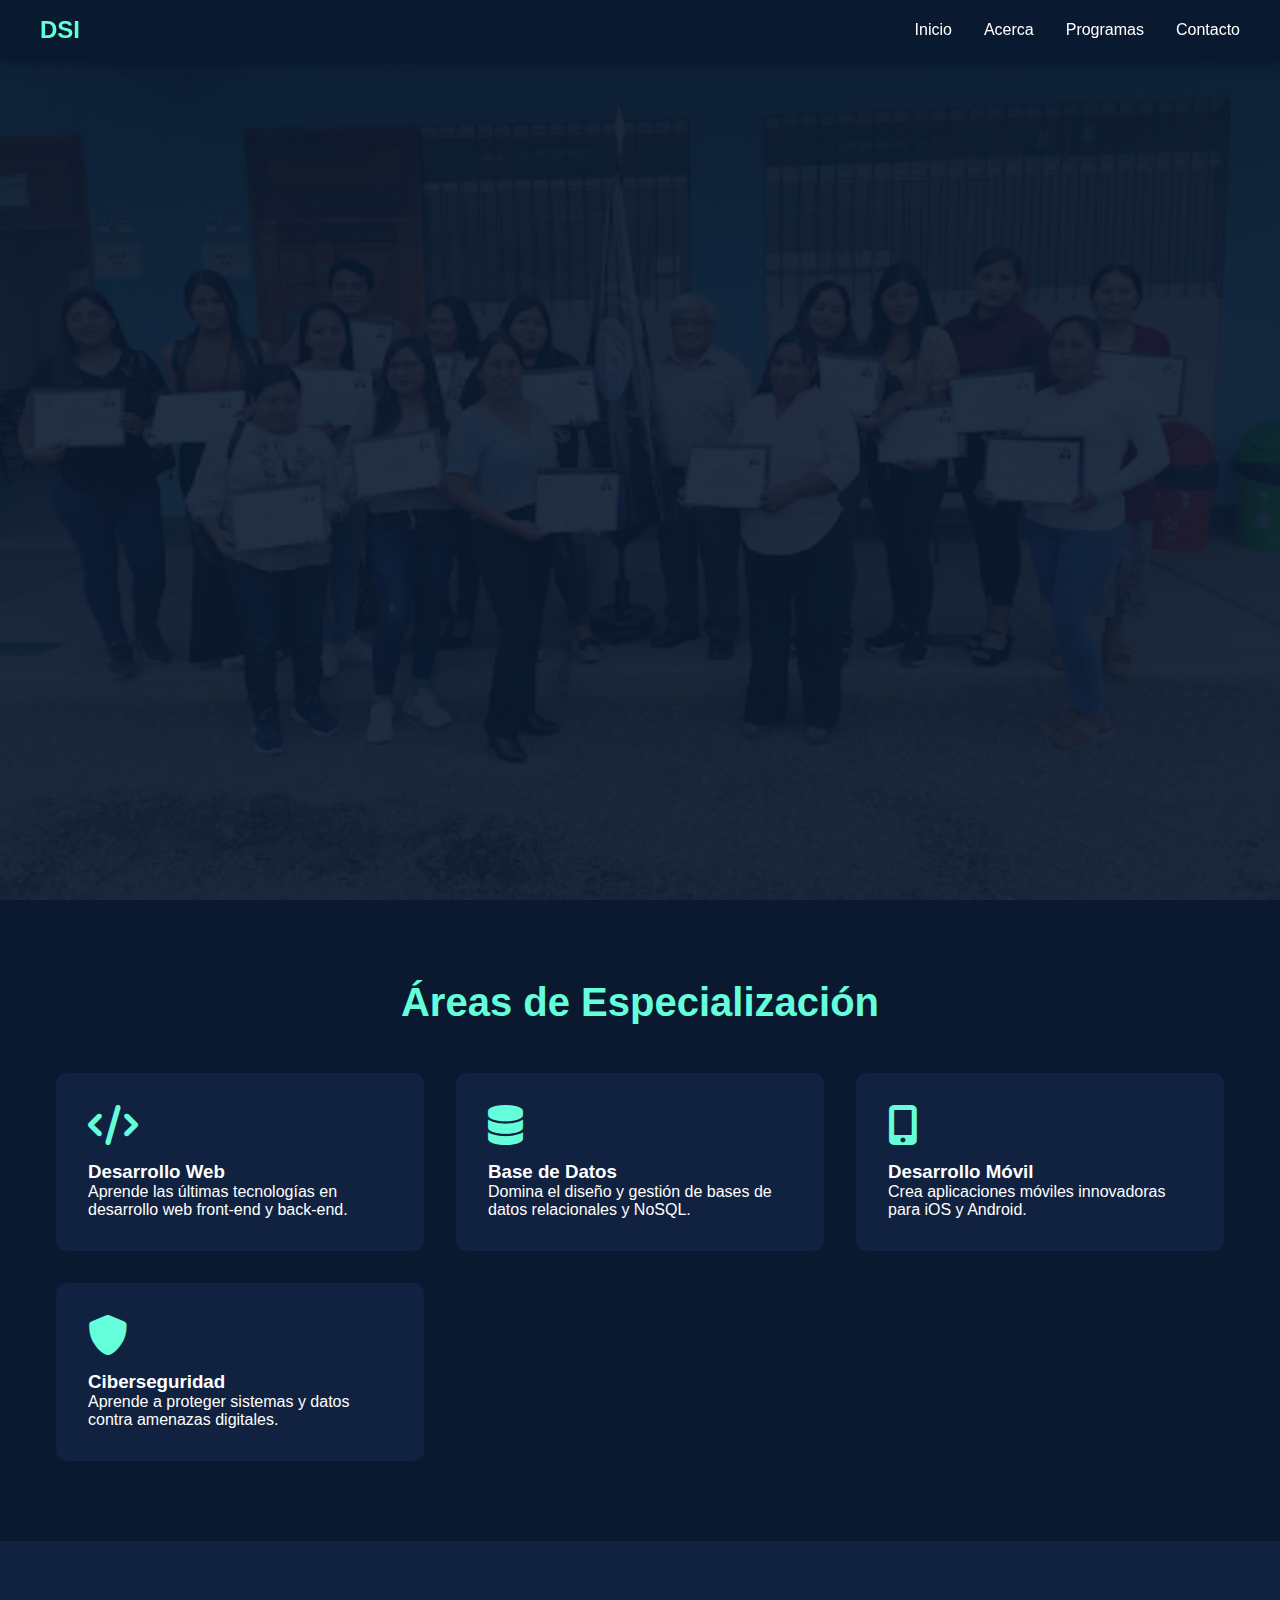
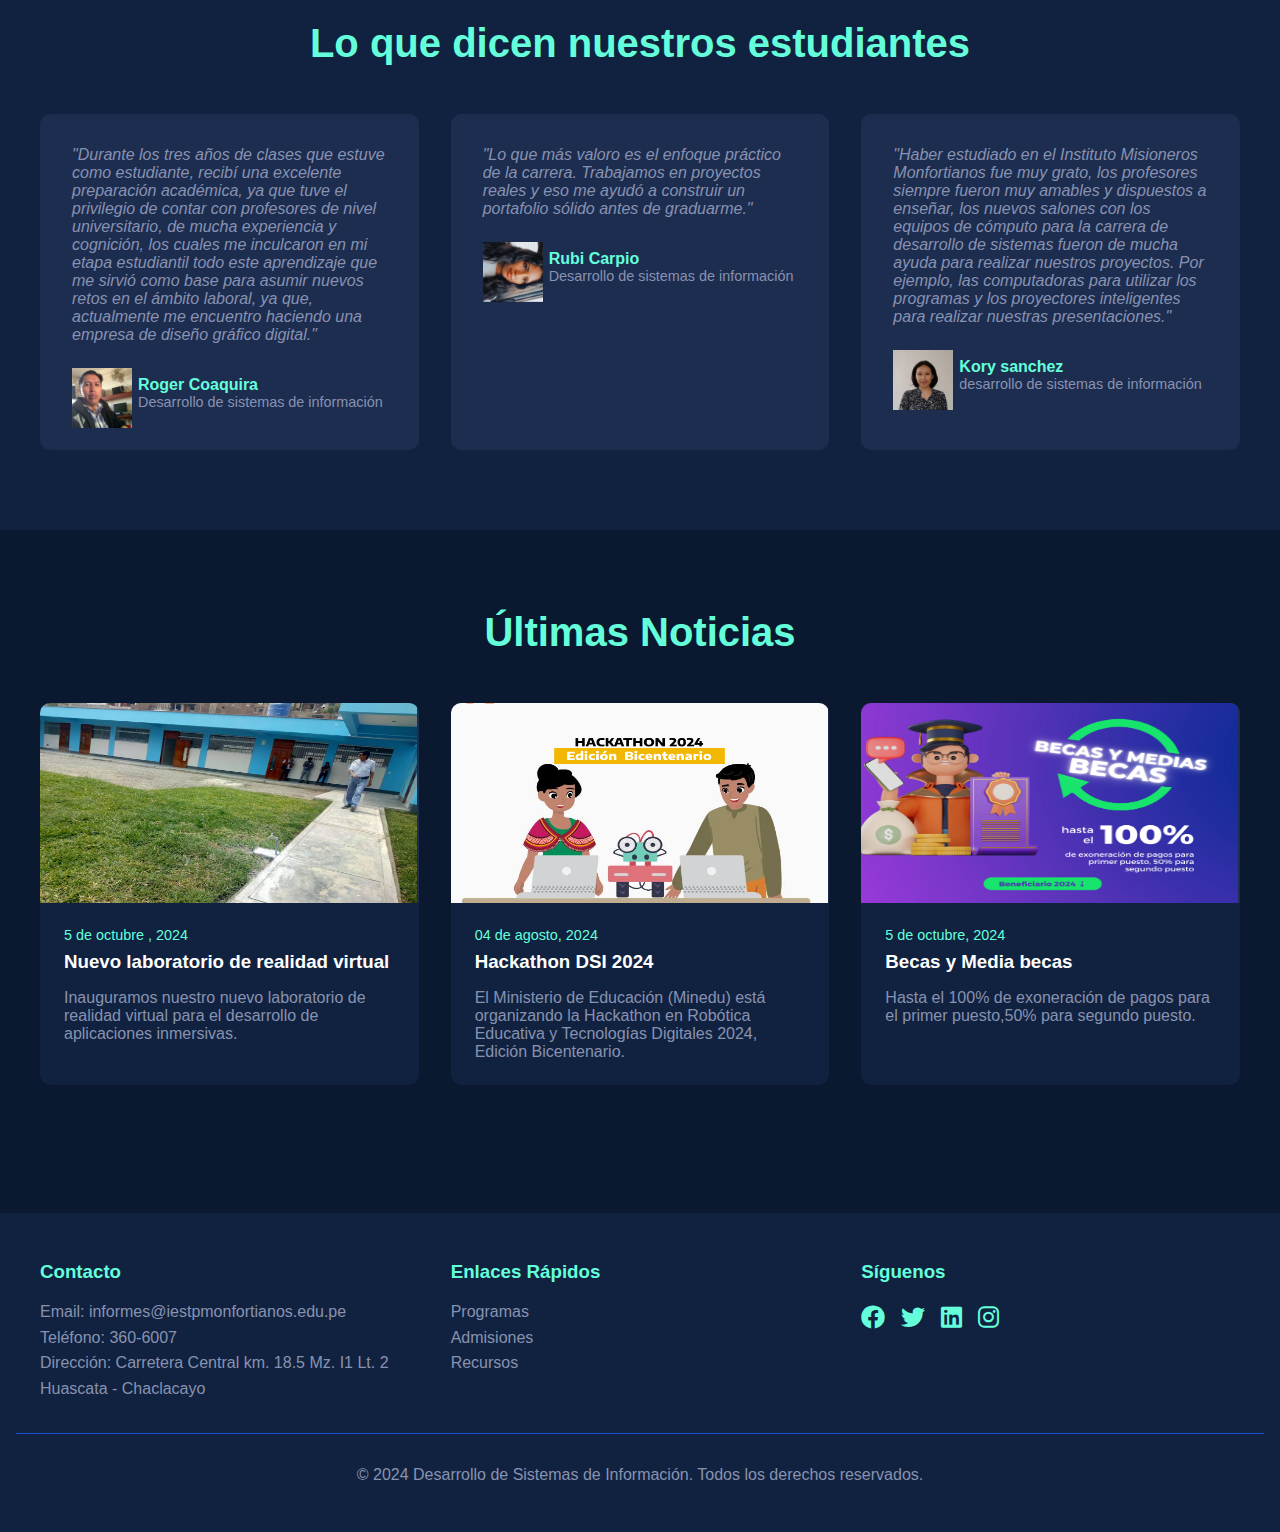
<file: index.html>
<!DOCTYPE html>
<html lang="es">

<head>
    <meta charset="UTF-8">
    <meta name="viewport" content="width=device-width, initial-scale=1.0">
    <title>Desarrollo de Sistemas de Información - DSI</title>
    <link rel="stylesheet" href="inicio.css">
    <link href="https://cdnjs.cloudflare.com/ajax/libs/font-awesome/6.0.0/css/all.min.css" rel="stylesheet">
</head>

<body>
    <header>
        <nav>
            <a href="#" class="logo">DSI</a>
            <div class="nav-links">
                <a href="index.html">Inicio</a>
                <a href="acerca.html">Acerca</a>
                <a href="programas.html">Programas</a>
                <a href="contacto.html">Contacto</a>
            </div>
        </nav>
    </header>

    <section class="hero" id="inicio">
        <div class="hero-content">
            <h1>Desarrollo de Sistemas de Información</h1>
            <p>Forma parte del futuro digital y conviértete en un profesional de la tecnología. Desarrolla soluciones
                innovadoras para los desafíos del mañana.</p>

            <div class="stats-container">
                <div class="stat-item">
                    <div class="stat-number">95%</div>
                    <div class="stat-label">Tasa de Empleo</div>
                </div>
                <div class="stat-item">
                    <div class="stat-number">1000+</div>
                    <div class="stat-label">Graduados</div>
                </div>
                <div class="stat-item">
                    <div class="stat-number">50+</div>
                    <div class="stat-label">Empresas Asociadas</div>
                </div>
            </div>

            <a href="#" class="cta-button">Descubre más</a>
        </div>
    </section>

    <section class="features" id="programas">
        <h2 class="section-title">Áreas de Especialización</h2>
        <div class="features-grid">
            <div class="feature-card">
                <i class="fas fa-code feature-icon"></i>
                <h3>Desarrollo Web</h3>
                <p>Aprende las últimas tecnologías en desarrollo web front-end y back-end.</p>
                <div class="feature-content">
                    <h4>Tecnologías que aprenderás:</h4>
                    <ul>
                        <li>HTML5, CSS3, JavaScript</li>
                        <li>React, Angular, Vue.js</li>
                        <li>Node.js, Python, PHP</li>
                        <li>APIs RESTful</li>
                        <li>Desarrollo Full Stack</li>
                    </ul>
                </div>
            </div>
            <div class="feature-card">
                <i class="fas fa-database feature-icon"></i>
                <h3>Base de Datos</h3>
                <p>Domina el diseño y gestión de bases de datos relacionales y NoSQL.</p>
                <div class="feature-content">
                    <h4>Temas principales:</h4>
                    <ul>
                        <li>Diseño de bases de datos</li>
                        <li>SQL y MySQL</li>
                        <li>MongoDB y bases NoSQL</li>
                        <li>Data Warehousing</li>
                        <li>Big Data y análisis</li>
                    </ul>
                </div>
            </div>
            <div class="feature-card">
                <i class="fas fa-mobile-alt feature-icon"></i>
                <h3>Desarrollo Móvil</h3>
                <p>Crea aplicaciones móviles innovadoras para iOS y Android.</p>
                <div class="feature-content">
                    <h4>Plataformas y frameworks:</h4>
                    <ul>
                        <li>React Native</li>
                        <li>Flutter</li>
                        <li>iOS con Swift</li>
                        <li>Android con Kotlin</li>
                        <li>PWAs</li>
                    </ul>
                </div>
            </div>
            <div class="feature-card">
                <i class="fas fa-shield-alt feature-icon"></i>
                <h3>Ciberseguridad</h3>
                <p>Aprende a proteger sistemas y datos contra amenazas digitales.</p>
                <div class="feature-content">
                    <h4>Aspectos clave:</h4>
                    <ul>
                        <li>Seguridad en redes</li>
                        <li>Ethical Hacking</li>
                        <li>Criptografía</li>
                        <li>Seguridad en la nube</li>
                        <li>Análisis forense digital</li>
                    </ul>
                </div>
            </div>
        </div>
    </section>

    <section class="testimonials">
        <h2 class="section-title">Lo que dicen nuestros estudiantes</h2>
        <div class="testimonials-container">
            <div class="testimonial-card">
                <p class="testimonial-text">"Durante los tres años de clases que estuve como estudiante, recibí una excelente preparación académica, ya que tuve el privilegio de contar con profesores de nivel universitario, de mucha experiencia y cognición, los cuales me inculcaron en mi etapa estudiantil todo este aprendizaje que me sirvió como base para asumir nuevos retos en el ámbito laboral, ya que, actualmente me encuentro haciendo una empresa de diseño gráfico digital."</p>
                <div class="testimonial-author">
                    <div class="author-image">
                        <img src="img/roger coaquira justo.jpg" alt="" width="60px" height="60px">
                    </div>
                    <div class="author-info">
                        <h4>Roger Coaquira</h4>
                        <p>Desarrollo de sistemas de información</p>
                    </div>
                </div>
            </div>
            <div class="testimonial-card">
                <p class="testimonial-text">"Lo que más valoro es el enfoque práctico de la carrera. Trabajamos en
                    proyectos reales y eso me ayudó a construir un portafolio sólido antes de graduarme."</p>
                    
                <div class="testimonial-author">
                    <div class="author-image">
                        <img src="img/carpio.enc" alt="" width="60px" height="60px">
                    </div>
                    <div class="author-info">
                        <h4>Rubi Carpio</h4>
                        <p>Desarrollo de sistemas de información</p>
                    </div>
                </div>
            </div>
            <div class="testimonial-card">
                <p class="testimonial-text">"Haber estudiado en el Instituto Misioneros Monfortianos fue muy grato, los profesores siempre fueron muy amables y dispuestos a enseñar, los nuevos salones con los equipos de cómputo para la carrera de desarrollo de sistemas fueron de mucha ayuda para realizar nuestros proyectos. Por ejemplo, las computadoras para utilizar los programas y los proyectores inteligentes para realizar nuestras presentaciones."</p>
                <div class="testimonial-author">
                    <div class="author-image">
                        <img src="img/kory sanchez gastelu.jpeg" alt="" width="60px" height="60px">
                    </div>
                    <div class="author-info">
                        <h4>Kory sanchez</h4>
                        <p>desarrollo de sistemas de información</p>
                    </div>
                </div>
            </div>
        </div>
    </section>

    <section class="latest-news">
        <h2 class="section-title">Últimas Noticias</h2>
        <div class="news-grid">
            <div class="news-card">
                <div class="news-image" >
                    <img src="img/portada 3.jpg" alt="" width="377px" height="200px">
                </div>
                <div class="news-content">
                    <div class="news-date">5 de octubre , 2024</div>
                    <h3 class="news-title">Nuevo laboratorio de realidad virtual</h3>
                    <p class="news-excerpt">Inauguramos nuestro nuevo laboratorio de realidad virtual para el desarrollo
                        de aplicaciones inmersivas.</p>
                </div>
            </div>
            <div class="news-card">
                <div class="news-image">
                    <img src="img/bicentenario 2024.jpg" alt="" width="377px" height="200px">
                </div>
                <div class="news-content">
                    <div class="news-date">04 de agosto, 2024</div>
                    <h3 class="news-title">Hackathon DSI 2024</h3>
                    <p class="news-excerpt">El Ministerio de Educación (Minedu) está organizando la Hackathon en Robótica Educativa y Tecnologías Digitales 2024, Edición Bicentenario.</p>
                </div>
            </div>
            <div class="news-card">
                <div class="news-image">
                <img src="img/becas.png" alt="" width="377px" height="200px">
            </div>
                <div class="news-content">
                    <div class="news-date">5 de octubre, 2024</div>
                    <h3 class="news-title">Becas y Media becas</h3>
                    <p class="news-excerpt">Hasta el 100% de exoneración de pagos para el primer puesto,50% para segundo puesto.</p>
                </div>
            </div>
        </div>
    </section>

    <footer>
        <div class="footer-content">
            <div class="footer-section">
                <h3>Contacto</h3>
                <p>Email: informes@iestpmonfortianos.edu.pe</p>
                <p>Teléfono: 360-6007</p>
                <p>Dirección: Carretera Central km. 18.5 Mz. I1 Lt. 2 Huascata - Chaclacayo</p>
            </div>
            <div class="footer-section">
                <h3>Enlaces Rápidos</h3>
                <p><a href="#">Programas</a></p>
                <p><a href="#">Admisiones</a></p>
                <p><a href="#">Recursos</a></p>
            </div>
            <div class="footer-section">
                <h3>Síguenos</h3>
                <div class="social-links">
                    <a href="#"><i class="fab fa-facebook"></i></a>
                    <a href="#"><i class="fab fa-twitter"></i></a>
                    <a href="#"><i class="fab fa-linkedin"></i></a>
                    <a href="#"><i class="fab fa-instagram"></i></a>
                </div>
            </div>
        </div>
        <div class="copyright">
            <p>&copy; 2024 Desarrollo de Sistemas de Información. Todos los derechos reservados.</p>
        </div>
    </footer>

    <script>
        // Función para manejar los clicks en las tarjetas de características
        document.querySelectorAll('.feature-card').forEach(card => {
            card.addEventListener('click', function () {
                // Cerrar todos los contenidos expandidos
                document.querySelectorAll('.feature-content').forEach(content => {
                    if (content !== this.querySelector('.feature-content')) {
                        content.classList.remove('active');
                    }
                });

                // Alternar el contenido de la tarjeta actual
                const content = this.querySelector('.feature-content');
                content.classList.toggle('active');
            });
        });

        // Cerrar el contenido expandido cuando se hace clic fuera
        document.addEventListener('click', function (event) {
            if (!event.target.closest('.feature-card')) {
                document.querySelectorAll('.feature-content').forEach(content => {
                    content.classList.remove('active');
                });
            }
        });

        // Animación suave para el scroll
        document.querySelectorAll('a[href^="#"]').forEach(anchor => {
            anchor.addEventListener('click', function (e) {
                e.preventDefault();
                const target = document.querySelector(this.getAttribute('href'));
                if (target) {
                    target.scrollIntoView({
                        behavior: 'smooth'
                    });
                }
            });
        });
    </script>
</body>

</html>
</file>
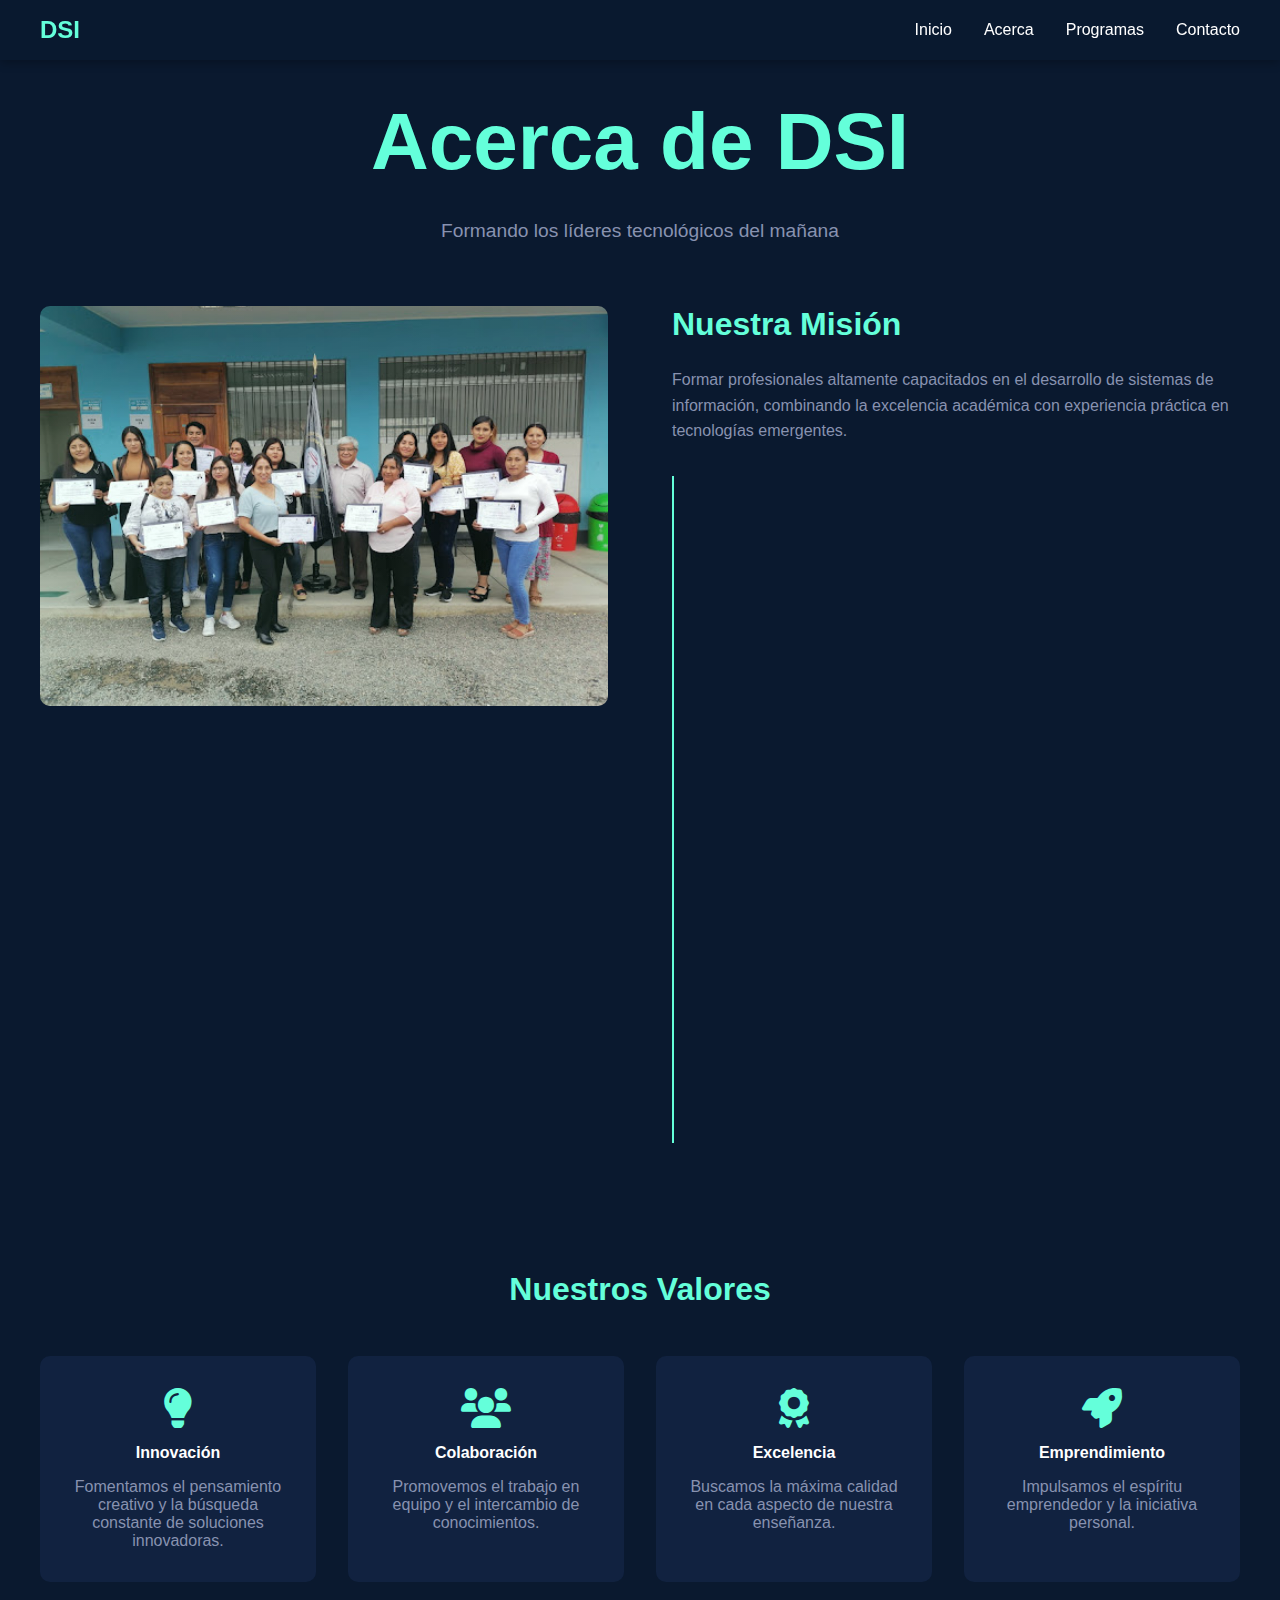
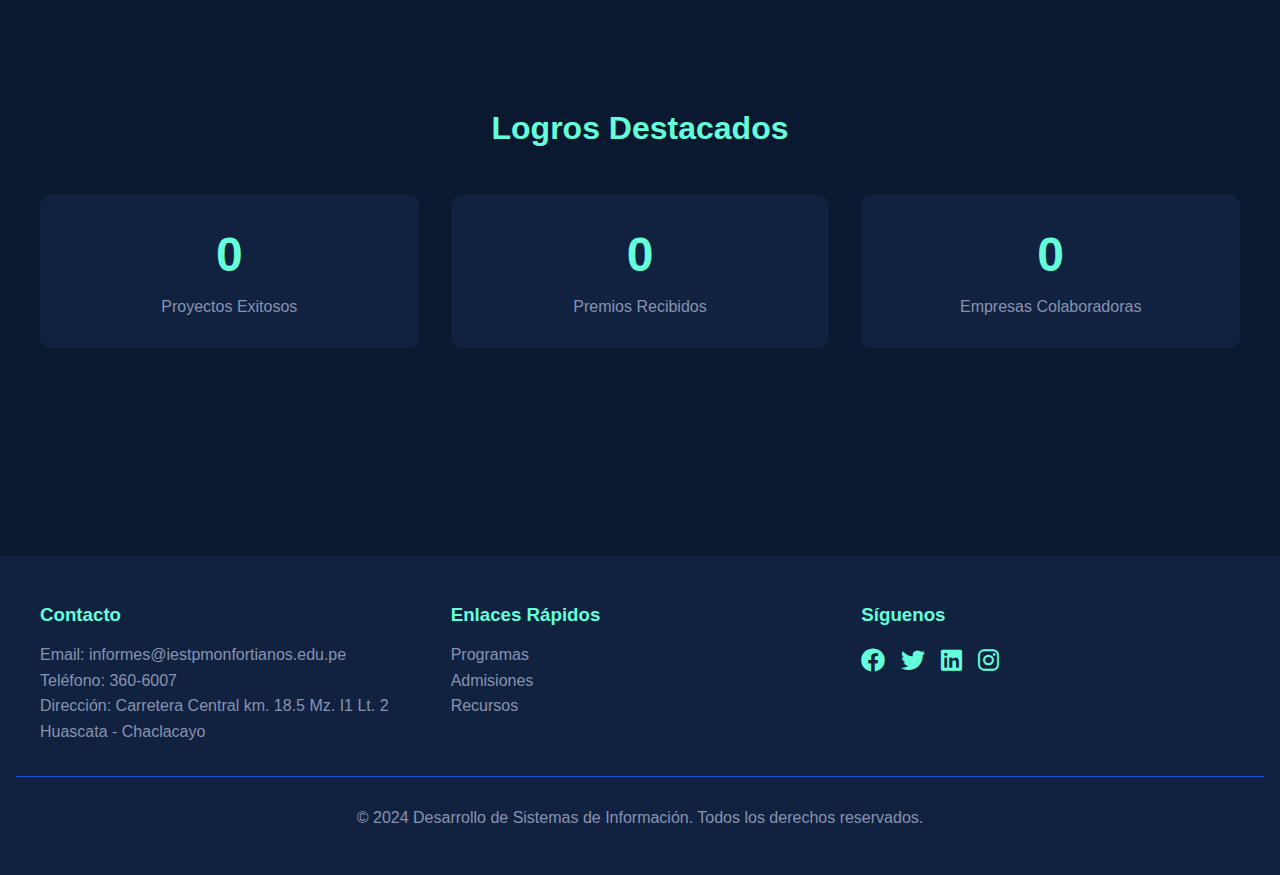
<file: acerca.html>
<!DOCTYPE html>
<html lang="es">

<head>
    <meta charset="UTF-8">
    <meta name="viewport" content="width=device-width, initial-scale=1.0">
    <title>Desarrollo de Sistemas de Información - DSI</title>
    <link rel="stylesheet" href="acerca.css">
    <script src="acerca.js"></script>
    <link href="https://cdnjs.cloudflare.com/ajax/libs/font-awesome/6.0.0/css/all.min.css" rel="stylesheet">
</head>

<body>
    <header>
        <nav>
            <a href="#" class="logo">DSI</a>
            <div class="nav-links">
                <a href="index.html">Inicio</a>
                <a href="acerca.html">Acerca</a>
                <a href="programas.html">Programas</a>
                <a href="contacto.html">Contacto</a>
            </div>
        </nav>
    </header>

    <section class="about" id="acerca">
        <div class="about-container">
            <div class="about-header">
                <h2 class="section-title">Acerca de DSI</h2>
                <div class="about-subtitle">Formando los líderes tecnológicos del mañana</div>
            </div>

            <div class="about-grid">
                <div class="about-image">
                    <div class="image-container">
                        <div class="image-overlay"></div>
                    </div>
                </div>

                <div class="about-content">
                    <h3>Nuestra Misión</h3>
                    <p>Formar profesionales altamente capacitados en el desarrollo de sistemas de información,
                        combinando la excelencia académica con experiencia práctica en tecnologías emergentes.</p>

                    <div class="timeline">
                        <div class="timeline-item">
                            <div class="timeline-dot"></div>
                            <div class="timeline-content">
                                <h4>2010</h4>
                                <p>Fundación del programa DSI con enfoque en desarrollo web y móvil.</p>
                            </div>
                        </div>
                        <div class="timeline-item">
                            <div class="timeline-dot"></div>
                            <div class="timeline-content">
                                <h4>2015</h4>
                                <p>Implementación de laboratorios especializados y partnerships con empresas tech.</p>
                            </div>
                        </div>
                        <div class="timeline-item">
                            <div class="timeline-dot"></div>
                            <div class="timeline-content">
                                <h4>2020</h4>
                                <p>Expansión del programa incluyendo IA, cloud computing y ciberseguridad.</p>
                            </div>
                        </div>
                        <div class="timeline-item">
                            <div class="timeline-dot"></div>
                            <div class="timeline-content">
                                <h4>2024</h4>
                                <p>Reconocimiento internacional y certificaciones avaladas por la industria.</p>
                            </div>
                        </div>
                    </div>
                </div>
            </div>

            <div class="values-section">
                <h3>Nuestros Valores</h3>
                <div class="values-grid">
                    <div class="value-card">
                        <i class="fas fa-lightbulb"></i>
                        <h4>Innovación</h4>
                        <p>Fomentamos el pensamiento creativo y la búsqueda constante de soluciones innovadoras.</p>
                    </div>
                    <div class="value-card">
                        <i class="fas fa-users"></i>
                        <h4>Colaboración</h4>
                        <p>Promovemos el trabajo en equipo y el intercambio de conocimientos.</p>
                    </div>
                    <div class="value-card">
                        <i class="fas fa-award"></i>
                        <h4>Excelencia</h4>
                        <p>Buscamos la máxima calidad en cada aspecto de nuestra enseñanza.</p>
                    </div>
                    <div class="value-card">
                        <i class="fas fa-rocket"></i>
                        <h4>Emprendimiento</h4>
                        <p>Impulsamos el espíritu emprendedor y la iniciativa personal.</p>
                    </div>
                </div>
            </div>

            <div class="achievements-section">
                <h3>Logros Destacados</h3>
                <div class="achievements-container">
                    <div class="achievement-item">
                        <div class="achievement-number" data-target="150">0</div>
                        <div class="achievement-label">Proyectos Exitosos</div>
                    </div>
                    <div class="achievement-item">
                        <div class="achievement-number" data-target="45">0</div>
                        <div class="achievement-label">Premios Recibidos</div>
                    </div>
                    <div class="achievement-item">
                        <div class="achievement-number" data-target="200">0</div>
                        <div class="achievement-label">Empresas Colaboradoras</div>
                    </div>
                </div>
            </div>
        </div>
    </section>
    <footer>
        <div class="footer-content">
            <div class="footer-section">
                <h3>Contacto</h3>
                <p>Email: informes@iestpmonfortianos.edu.pe</p>
                <p>Teléfono: 360-6007</p>
                <p>Dirección: Carretera Central km. 18.5 Mz. I1 Lt. 2 Huascata - Chaclacayo</p>
            </div>
            <div class="footer-section">
                <h3>Enlaces Rápidos</h3>
                <p><a href="#">Programas</a></p>
                <p><a href="#">Admisiones</a></p>
                <p><a href="#">Recursos</a></p>
            </div>
            <div class="footer-section">
                <h3>Síguenos</h3>
                <div class="social-links">
                    <a href="#"><i class="fab fa-facebook"></i></a>
                    <a href="#"><i class="fab fa-twitter"></i></a>
                    <a href="#"><i class="fab fa-linkedin"></i></a>
                    <a href="#"><i class="fab fa-instagram"></i></a>
                </div>
            </div>
        </div>
        <div class="copyright">
            <p>&copy; 2024 Desarrollo de Sistemas de Información. Todos los derechos reservados.</p>
        </div>
    </footer>
</body>

</html>
</file>
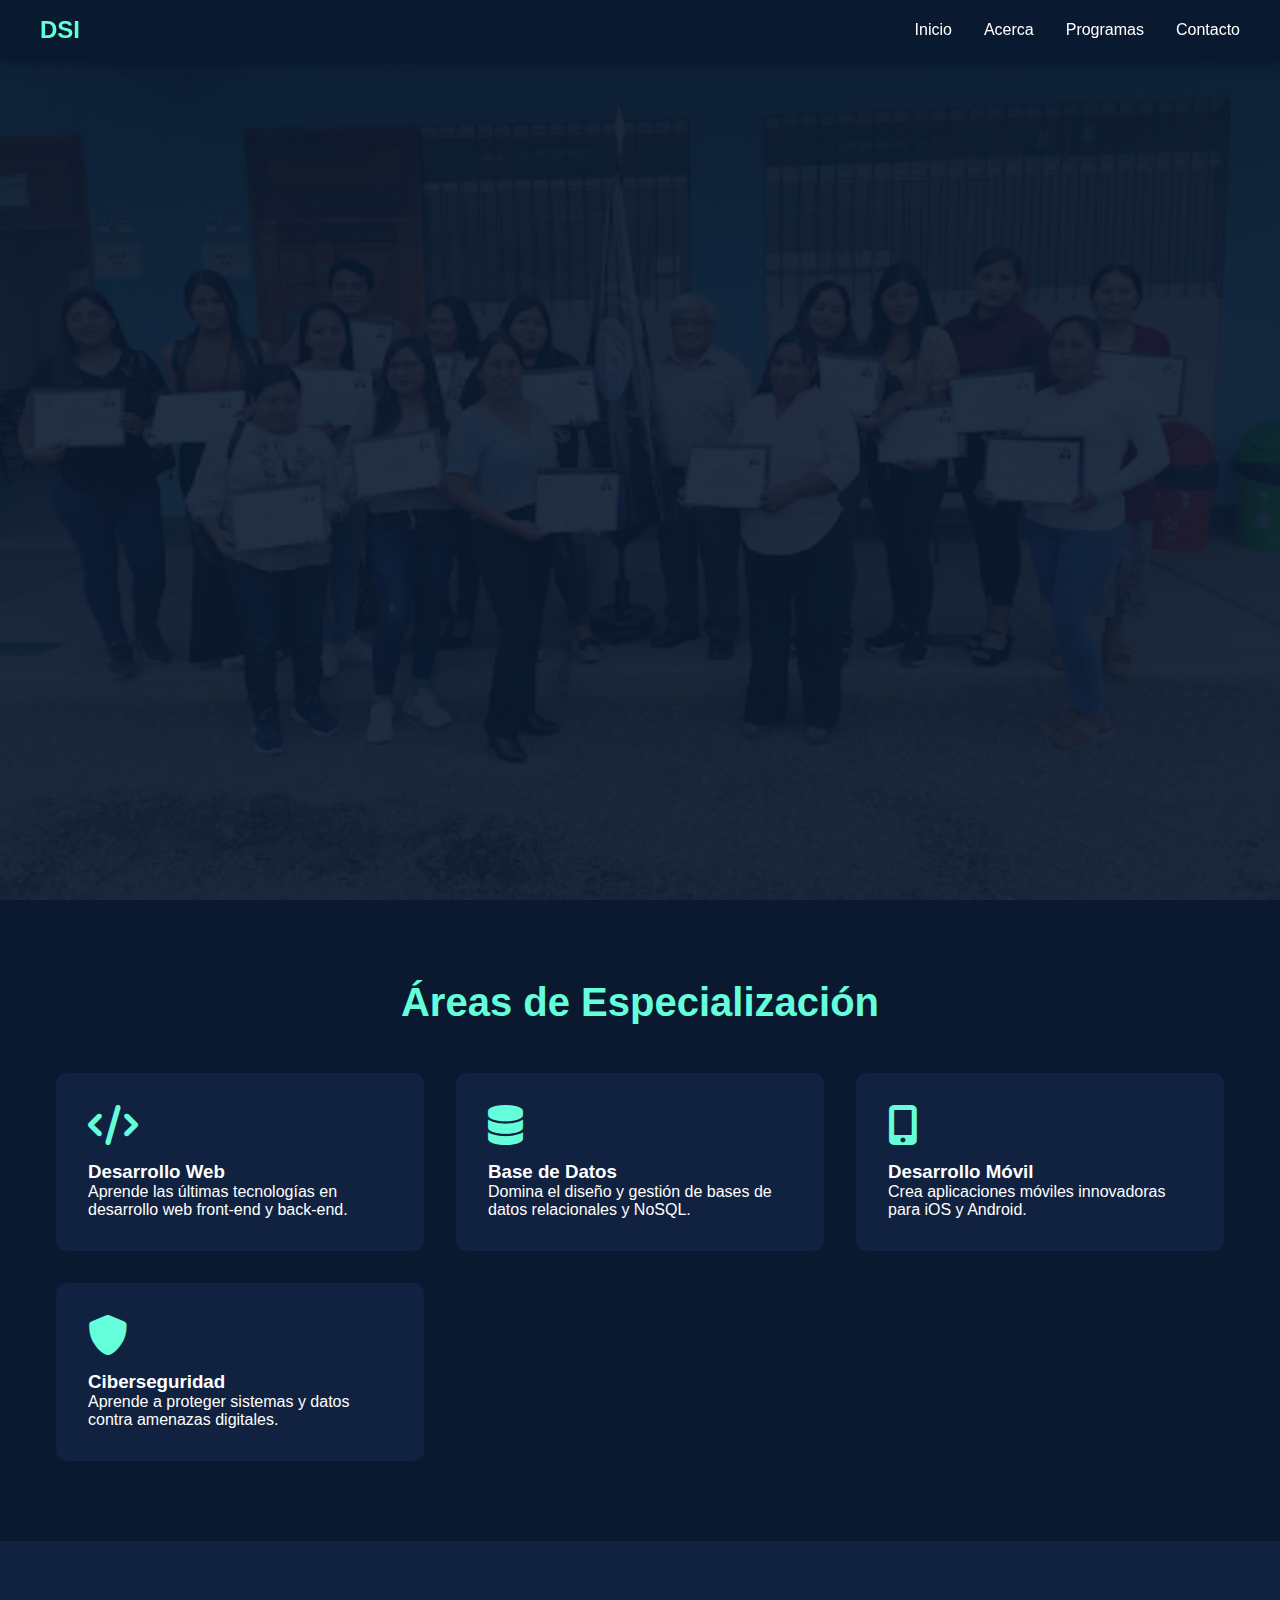
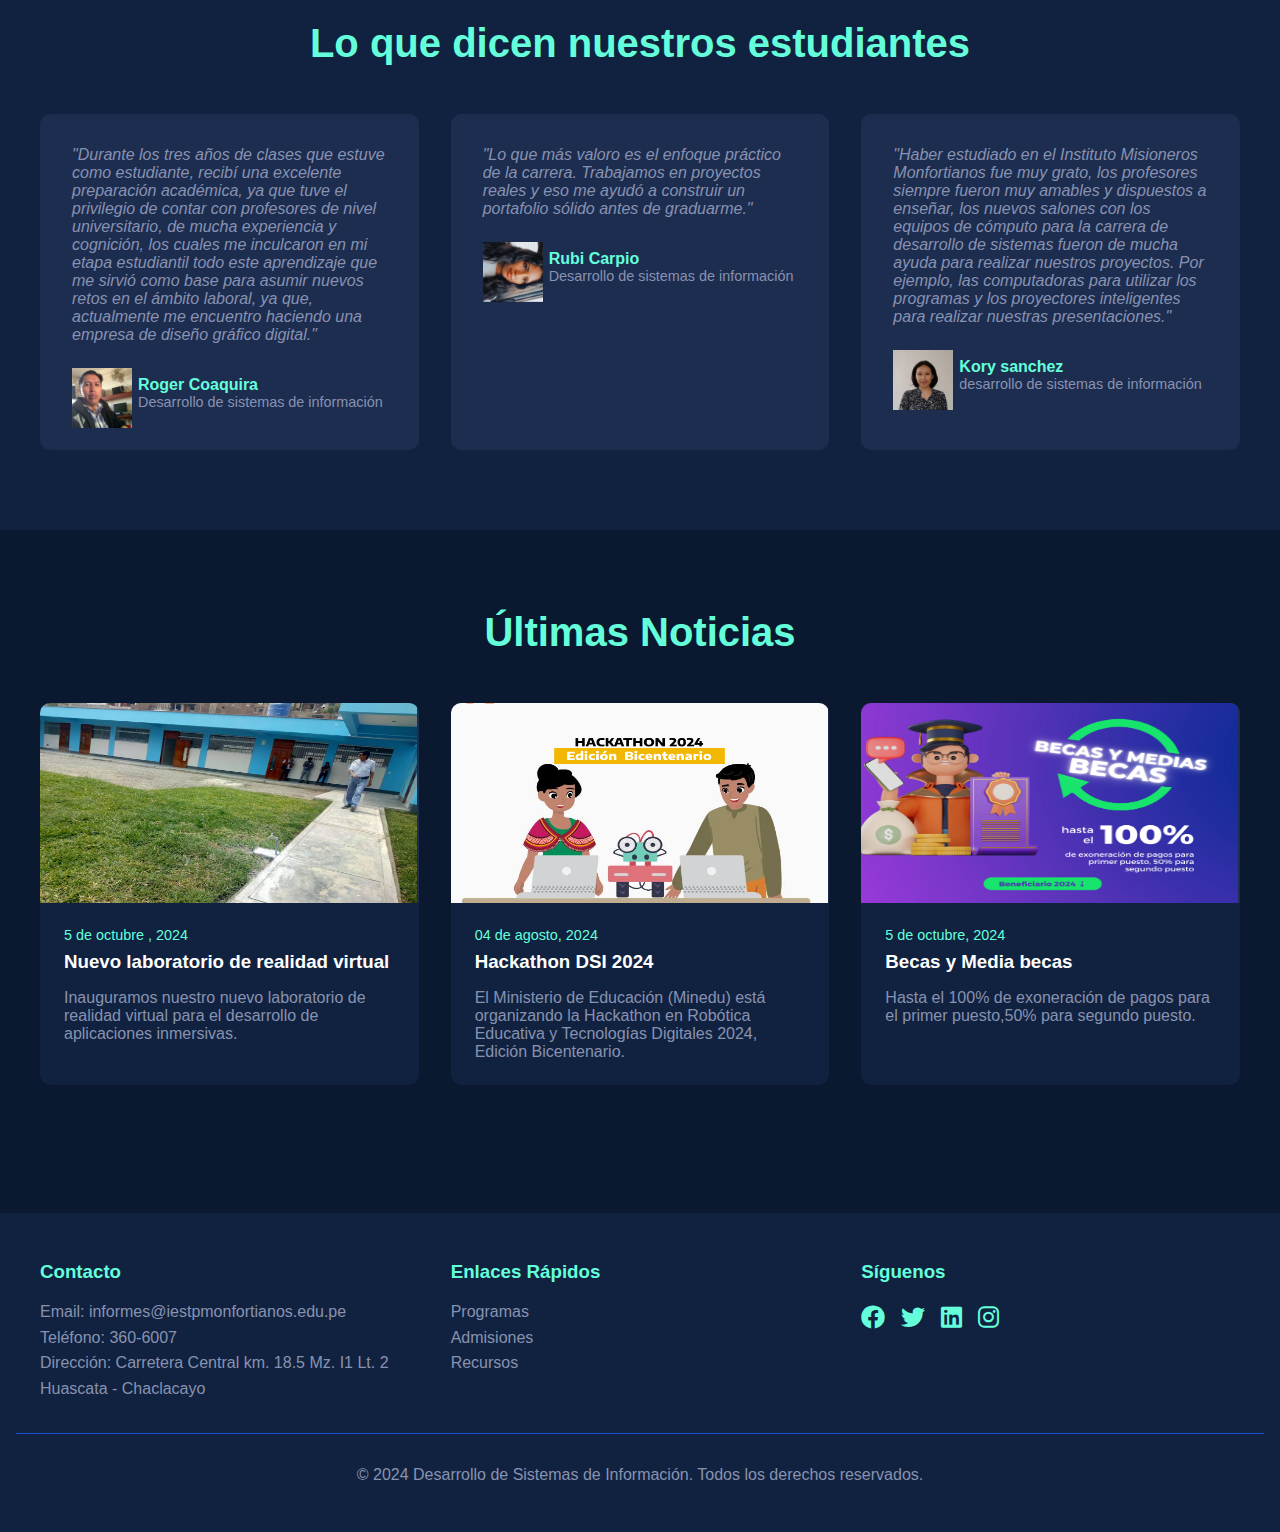
<file: Inicio.html>
<!DOCTYPE html>
<html lang="es">

<head>
    <meta charset="UTF-8">
    <meta name="viewport" content="width=device-width, initial-scale=1.0">
    <title>Desarrollo de Sistemas de Información - DSI</title>
    <link rel="stylesheet" href="inicio.css">
    <link href="https://cdnjs.cloudflare.com/ajax/libs/font-awesome/6.0.0/css/all.min.css" rel="stylesheet">
</head>

<body>
    <header>
        <nav>
            <a href="#" class="logo">DSI</a>
            <div class="nav-links">
                <a href="Inicio.html">Inicio</a>
                <a href="acerca.html">Acerca</a>
                <a href="programas.html">Programas</a>
                <a href="contacto.html">Contacto</a>
            </div>
        </nav>
    </header>

    <section class="hero" id="inicio">
        <div class="hero-content">
            <h1>Desarrollo de Sistemas de Información</h1>
            <p>Forma parte del futuro digital y conviértete en un profesional de la tecnología. Desarrolla soluciones
                innovadoras para los desafíos del mañana.</p>

            <div class="stats-container">
                <div class="stat-item">
                    <div class="stat-number">95%</div>
                    <div class="stat-label">Tasa de Empleo</div>
                </div>
                <div class="stat-item">
                    <div class="stat-number">1000+</div>
                    <div class="stat-label">Graduados</div>
                </div>
                <div class="stat-item">
                    <div class="stat-number">50+</div>
                    <div class="stat-label">Empresas Asociadas</div>
                </div>
            </div>

            <a href="#" class="cta-button">Descubre más</a>
        </div>
    </section>

    <section class="features" id="programas">
        <h2 class="section-title">Áreas de Especialización</h2>
        <div class="features-grid">
            <div class="feature-card">
                <i class="fas fa-code feature-icon"></i>
                <h3>Desarrollo Web</h3>
                <p>Aprende las últimas tecnologías en desarrollo web front-end y back-end.</p>
                <div class="feature-content">
                    <h4>Tecnologías que aprenderás:</h4>
                    <ul>
                        <li>HTML5, CSS3, JavaScript</li>
                        <li>React, Angular, Vue.js</li>
                        <li>Node.js, Python, PHP</li>
                        <li>APIs RESTful</li>
                        <li>Desarrollo Full Stack</li>
                    </ul>
                </div>
            </div>
            <div class="feature-card">
                <i class="fas fa-database feature-icon"></i>
                <h3>Base de Datos</h3>
                <p>Domina el diseño y gestión de bases de datos relacionales y NoSQL.</p>
                <div class="feature-content">
                    <h4>Temas principales:</h4>
                    <ul>
                        <li>Diseño de bases de datos</li>
                        <li>SQL y MySQL</li>
                        <li>MongoDB y bases NoSQL</li>
                        <li>Data Warehousing</li>
                        <li>Big Data y análisis</li>
                    </ul>
                </div>
            </div>
            <div class="feature-card">
                <i class="fas fa-mobile-alt feature-icon"></i>
                <h3>Desarrollo Móvil</h3>
                <p>Crea aplicaciones móviles innovadoras para iOS y Android.</p>
                <div class="feature-content">
                    <h4>Plataformas y frameworks:</h4>
                    <ul>
                        <li>React Native</li>
                        <li>Flutter</li>
                        <li>iOS con Swift</li>
                        <li>Android con Kotlin</li>
                        <li>PWAs</li>
                    </ul>
                </div>
            </div>
            <div class="feature-card">
                <i class="fas fa-shield-alt feature-icon"></i>
                <h3>Ciberseguridad</h3>
                <p>Aprende a proteger sistemas y datos contra amenazas digitales.</p>
                <div class="feature-content">
                    <h4>Aspectos clave:</h4>
                    <ul>
                        <li>Seguridad en redes</li>
                        <li>Ethical Hacking</li>
                        <li>Criptografía</li>
                        <li>Seguridad en la nube</li>
                        <li>Análisis forense digital</li>
                    </ul>
                </div>
            </div>
        </div>
    </section>

    <section class="testimonials">
        <h2 class="section-title">Lo que dicen nuestros estudiantes</h2>
        <div class="testimonials-container">
            <div class="testimonial-card">
                <p class="testimonial-text">"Durante los tres años de clases que estuve como estudiante, recibí una excelente preparación académica, ya que tuve el privilegio de contar con profesores de nivel universitario, de mucha experiencia y cognición, los cuales me inculcaron en mi etapa estudiantil todo este aprendizaje que me sirvió como base para asumir nuevos retos en el ámbito laboral, ya que, actualmente me encuentro haciendo una empresa de diseño gráfico digital."</p>
                <div class="testimonial-author">
                    <div class="author-image">
                        <img src="/img/roger coaquira justo.jpg" alt="" width="60px" height="60px">
                    </div>
                    <div class="author-info">
                        <h4>Roger Coaquira</h4>
                        <p>Desarrollo de sistemas de información</p>
                    </div>
                </div>
            </div>
            <div class="testimonial-card">
                <p class="testimonial-text">"Lo que más valoro es el enfoque práctico de la carrera. Trabajamos en
                    proyectos reales y eso me ayudó a construir un portafolio sólido antes de graduarme."</p>
                    
                <div class="testimonial-author">
                    <div class="author-image">
                        <img src="/img/carpio.enc" alt="" width="60px" height="60px">
                    </div>
                    <div class="author-info">
                        <h4>Rubi Carpio</h4>
                        <p>Desarrollo de sistemas de información</p>
                    </div>
                </div>
            </div>
            <div class="testimonial-card">
                <p class="testimonial-text">"Haber estudiado en el Instituto Misioneros Monfortianos fue muy grato, los profesores siempre fueron muy amables y dispuestos a enseñar, los nuevos salones con los equipos de cómputo para la carrera de desarrollo de sistemas fueron de mucha ayuda para realizar nuestros proyectos. Por ejemplo, las computadoras para utilizar los programas y los proyectores inteligentes para realizar nuestras presentaciones."</p>
                <div class="testimonial-author">
                    <div class="author-image">
                        <img src="/img/kory sanchez gastelu.jpeg" alt="" width="60px" height="60px">
                    </div>
                    <div class="author-info">
                        <h4>Kory sanchez</h4>
                        <p>desarrollo de sistemas de información</p>
                    </div>
                </div>
            </div>
        </div>
    </section>

    <section class="latest-news">
        <h2 class="section-title">Últimas Noticias</h2>
        <div class="news-grid">
            <div class="news-card">
                <div class="news-image" >
                    <img src="/img/portada 3.jpg" alt="" width="377px" height="200px">
                </div>
                <div class="news-content">
                    <div class="news-date">5 de octubre , 2024</div>
                    <h3 class="news-title">Nuevo laboratorio de realidad virtual</h3>
                    <p class="news-excerpt">Inauguramos nuestro nuevo laboratorio de realidad virtual para el desarrollo
                        de aplicaciones inmersivas.</p>
                </div>
            </div>
            <div class="news-card">
                <div class="news-image">
                    <img src="/img/bicentenario 2024.jpg" alt="" width="377px" height="200px">
                </div>
                <div class="news-content">
                    <div class="news-date">04 de agosto, 2024</div>
                    <h3 class="news-title">Hackathon DSI 2024</h3>
                    <p class="news-excerpt">El Ministerio de Educación (Minedu) está organizando la Hackathon en Robótica Educativa y Tecnologías Digitales 2024, Edición Bicentenario.</p>
                </div>
            </div>
            <div class="news-card">
                <div class="news-image">
                <img src="/img/becas.png" alt="" width="377px" height="200px">
            </div>
                <div class="news-content">
                    <div class="news-date">5 de octubre, 2024</div>
                    <h3 class="news-title">Becas y Media becas</h3>
                    <p class="news-excerpt">Hasta el 100% de exoneración de pagos para el primer puesto,50% para segundo puesto.</p>
                </div>
            </div>
        </div>
    </section>

    <footer>
        <div class="footer-content">
            <div class="footer-section">
                <h3>Contacto</h3>
                <p>Email: informes@iestpmonfortianos.edu.pe</p>
                <p>Teléfono: 360-6007</p>
                <p>Dirección: Carretera Central km. 18.5 Mz. I1 Lt. 2 Huascata - Chaclacayo</p>
            </div>
            <div class="footer-section">
                <h3>Enlaces Rápidos</h3>
                <p><a href="#">Programas</a></p>
                <p><a href="#">Admisiones</a></p>
                <p><a href="#">Recursos</a></p>
            </div>
            <div class="footer-section">
                <h3>Síguenos</h3>
                <div class="social-links">
                    <a href="#"><i class="fab fa-facebook"></i></a>
                    <a href="#"><i class="fab fa-twitter"></i></a>
                    <a href="#"><i class="fab fa-linkedin"></i></a>
                    <a href="#"><i class="fab fa-instagram"></i></a>
                </div>
            </div>
        </div>
        <div class="copyright">
            <p>&copy; 2024 Desarrollo de Sistemas de Información. Todos los derechos reservados.</p>
        </div>
    </footer>

    <script>
        // Función para manejar los clicks en las tarjetas de características
        document.querySelectorAll('.feature-card').forEach(card => {
            card.addEventListener('click', function () {
                // Cerrar todos los contenidos expandidos
                document.querySelectorAll('.feature-content').forEach(content => {
                    if (content !== this.querySelector('.feature-content')) {
                        content.classList.remove('active');
                    }
                });

                // Alternar el contenido de la tarjeta actual
                const content = this.querySelector('.feature-content');
                content.classList.toggle('active');
            });
        });

        // Cerrar el contenido expandido cuando se hace clic fuera
        document.addEventListener('click', function (event) {
            if (!event.target.closest('.feature-card')) {
                document.querySelectorAll('.feature-content').forEach(content => {
                    content.classList.remove('active');
                });
            }
        });

        // Animación suave para el scroll
        document.querySelectorAll('a[href^="#"]').forEach(anchor => {
            anchor.addEventListener('click', function (e) {
                e.preventDefault();
                const target = document.querySelector(this.getAttribute('href'));
                if (target) {
                    target.scrollIntoView({
                        behavior: 'smooth'
                    });
                }
            });
        });
    </script>
</body>

</html>
</file>
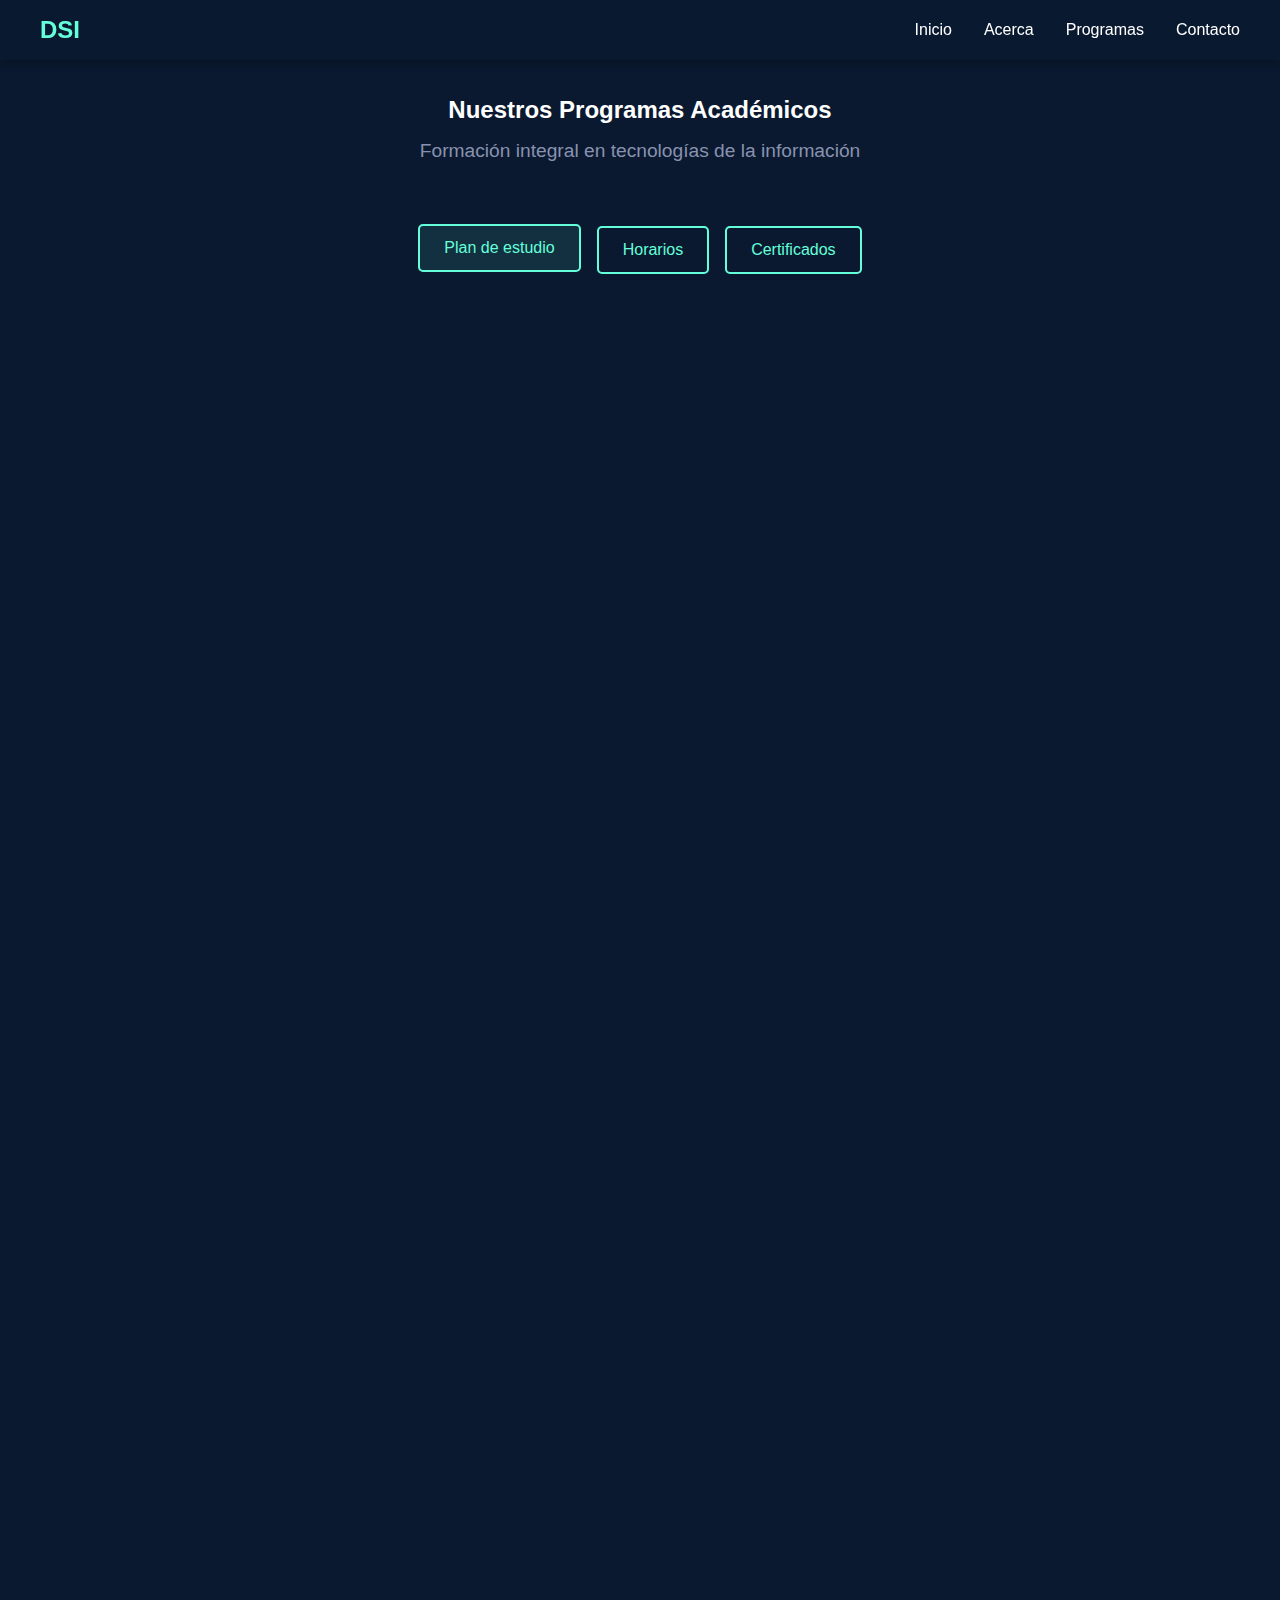
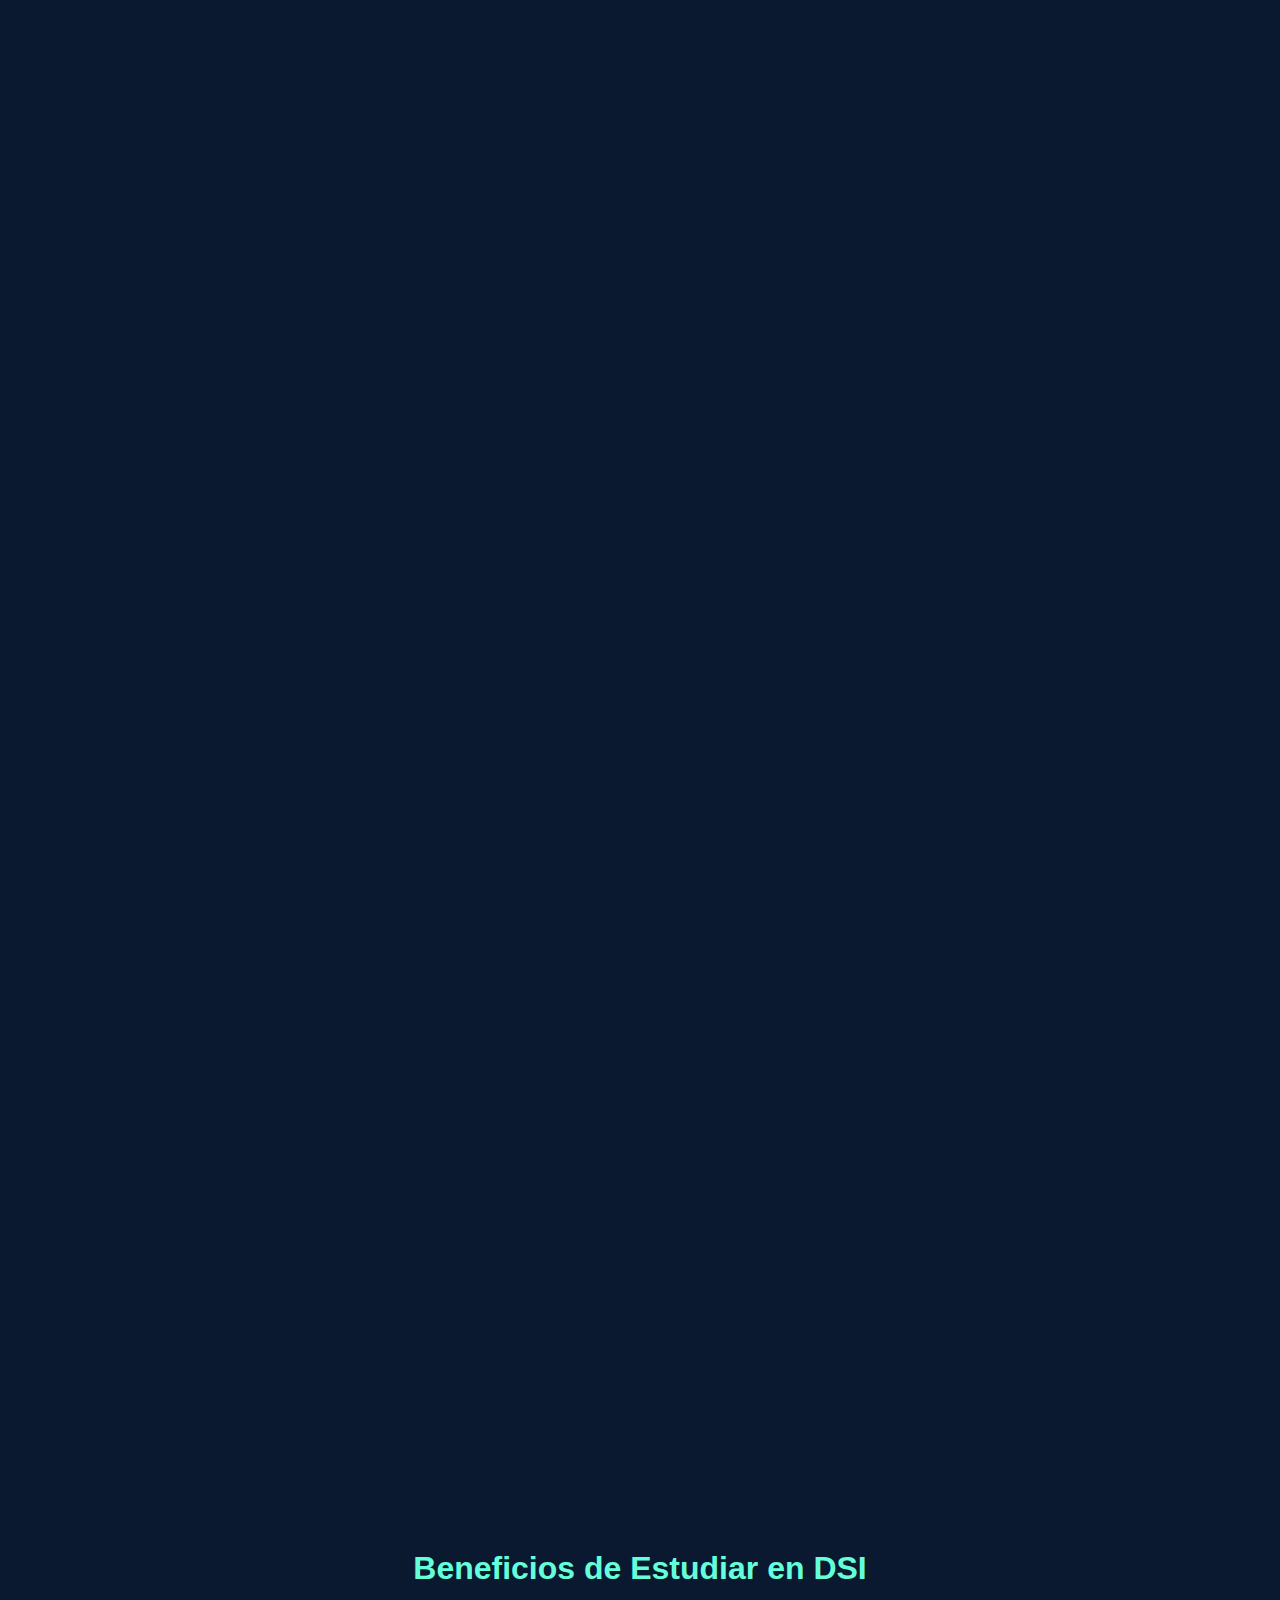
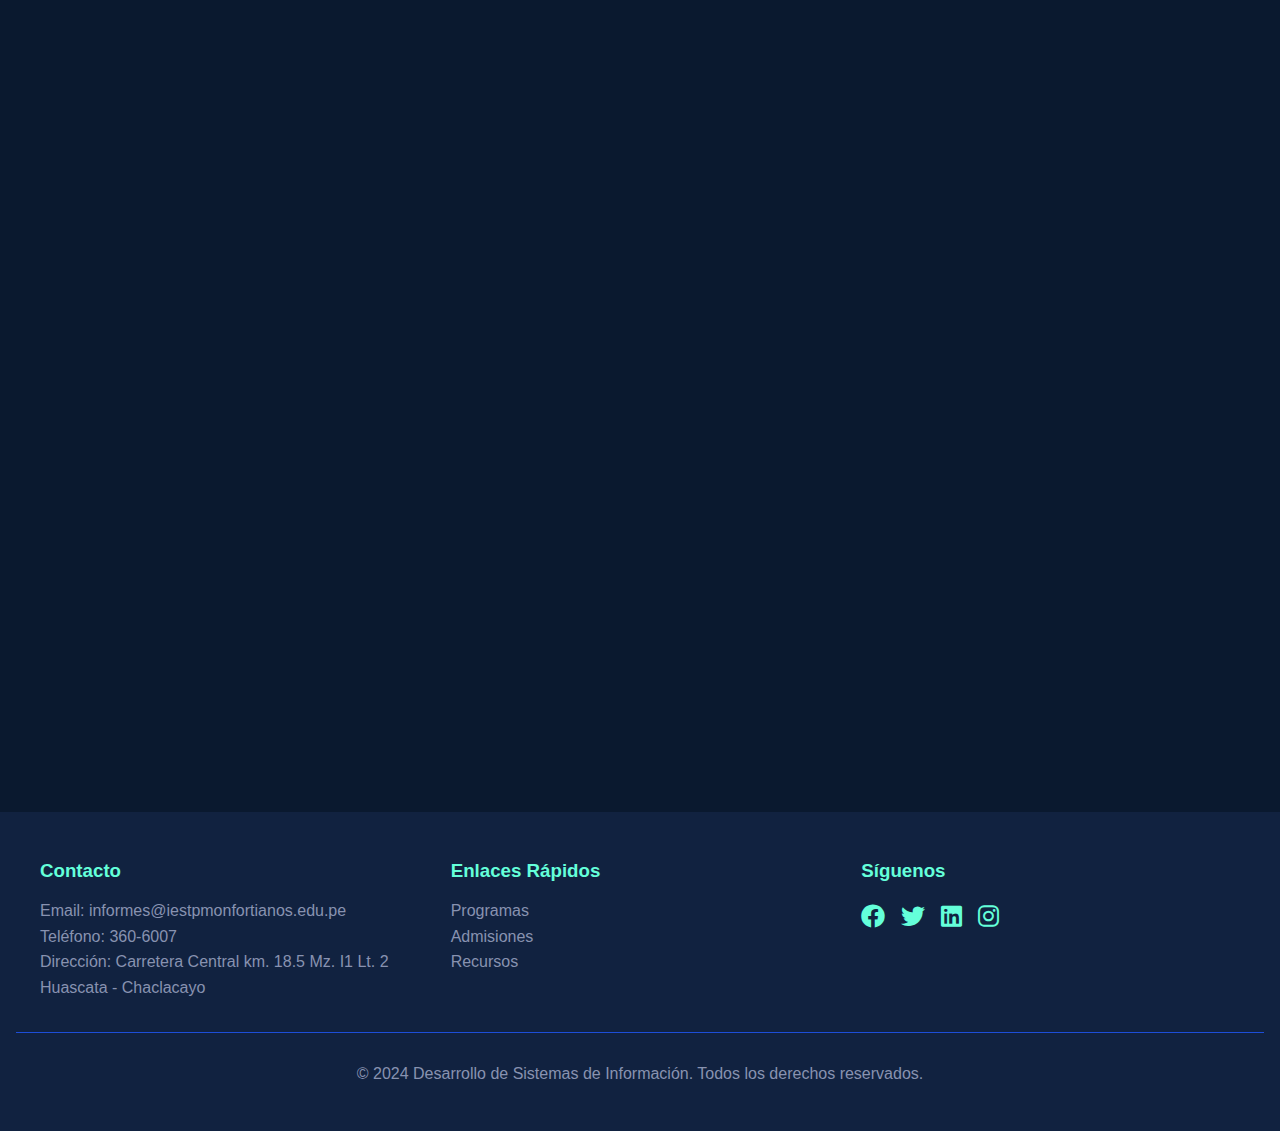
<file: programas.html>
<!DOCTYPE html>
<html lang="es">

<head>
    <meta charset="UTF-8">
    <meta name="viewport" content="width=device-width, initial-scale=1.0">
    <title>Desarrollo de Sistemas de Información - DSI</title>
    <link rel="stylesheet" href="programas.css">
    <script src="programas.js"></script>
    <link href="https://cdnjs.cloudflare.com/ajax/libs/font-awesome/6.0.0/css/all.min.css" rel="stylesheet">
</head>

<body>
    <header>
        <nav>
            <a href="#" class="logo">DSI</a>
            <div class="nav-links">
                <a href="index.html">Inicio</a>
                <a href="acerca.html">Acerca</a>
                <a href="programas.html">Programas</a>
                <a href="contacto.html">Contacto</a>
            </div>
        </nav>
    </header>

    <section class="programs" id="programas">
        <div class="programs-container">
            <div class="programs-header">
                <h2 class="section-title">Nuestros Programas Académicos</h2>
                <p class="programs-subtitle">Formación integral en tecnologías de la información</p>
            </div>

            <div class="program-filters">
                <button class="filter-btn active" data-filter="plan de estudio">Plan de estudio</button>
                <button class="filter-btn" data-filter="horario">Horarios</button>
                <button class="filter-btn" data-filter="certificado">Certificados</button>
            </div>

            <div class="programs-grid">
                <!-- Ciclo 01 -->
                <div id="ciclo-01" class="program-card" data-category='plan de estudio'>
                    <div class="program-card-header">
                        <i class="fas fa-laptop-code"></i>
                        <h3>01 CICLO</h3>
                        <span class="duration"><i class="fas fa-clock"></i> 6 meses</span>
                    </div>
                    <div class="program-card-content">
                        <p>Forma profesionales capaces de diseñar, desarrollar y mantener sistemas de software
                            innovadores.</p>
                        <div class="program-details">
                            <div class="detail-item">
                                <i class="fas fa-check-circle"></i>
                                <span>Arquitectura y Mantenimiento de Equipos de Computación</span>
                            </div>
                            <div class="detail-item">
                                <i class="fas fa-check-circle"></i>
                                <span>Análisis y Diseño de Sistemas</span>
                            </div>
                            <div class="detail-item">
                                <i class="fas fa-check-circle"></i>
                                <span>Fundamentos de Programación</span>
                            </div>
                        </div>
                        <div class="program-actions">
                            <button class="btn-plan">Ver Plan de Estudios</button>
                            <div class="program-modal">
                                <div class="modal-content">
                                    <!-- El contenido se llenará dinámicamente con JavaScript -->
                                </div>
                            </div>
                        </div>
                    </div>
                </div>

                <!-- Ciclo 02 -->
                <div id="ciclo-02" class="program-card" data-category='plan de estudio'>
                    <div class="program-card-header">
                        <i class="fas fa-brain"></i>
                        <h3>02 CICLO</h3>
                        <span class="duration"><i class="fas fa-clock"></i> 6 meses</span>
                    </div>
                    <div class="program-card-content">
                        <p>Especialización en el desarrollo de sistemas y bases de datos.</p>
                        <div class="program-details">
                            <div class="detail-item">
                                <i class="fas fa-check-circle"></i>
                                <span>Diseño y Programación de Aplicaciones</span>
                            </div>
                            <div class="detail-item">
                                <i class="fas fa-check-circle"></i>
                                <span>Base de Datos</span>
                            </div>
                            <div class="detail-item">
                                <i class="fas fa-check-circle"></i>
                                <span>Desarrollo de Aplicaciones</span>
                            </div>
                        </div>
                        <div class="program-actions">
                            <button class="btn-plan">Ver Plan de Estudios</button>
                            <div class="program-modal">
                                <div class="modal-content">
                                    <!-- El contenido se llenará dinámicamente con JavaScript -->
                                </div>
                            </div>
                        </div>
                    </div>
                </div>

                <!-- Ciclo 03 -->
                <div id="ciclo-03" class="program-card" data-category="plan de estudio">
                    <div class="program-card-header">
                        <i class="fas fa-code"></i>
                        <h3>03 CICLO</h3>
                        <span class="duration"><i class="fas fa-clock"></i> 6 meses</span>
                    </div>
                    <div class="program-card-content">
                        <p>Enfoque en desarrollo web y modelado de procesos de negocio.</p>
                        <div class="program-details">
                            <div class="detail-item">
                                <i class="fas fa-check-circle"></i>
                                <span>Desarrollo de Aplicaciones Web</span>
                            </div>
                            <div class="detail-item">
                                <i class="fas fa-check-circle"></i>
                                <span>Desarrollo de Sistemas de Información</span>
                            </div>
                            <div class="detail-item">
                                <i class="fas fa-check-circle"></i>
                                <span>Modelado de Procesos de Negocio</span>
                            </div>
                        </div>
                        <div class="program-actions">
                            <button class="btn-plan">Ver Plan de Estudios</button>
                            <div class="program-modal">
                                <div class="modal-content">
                                    <!-- El contenido se llenará dinámicamente con JavaScript -->
                                </div>
                            </div>
                        </div>
                    </div>
                </div>

                <!-- Ciclo 04 -->
                <div id="ciclo-04" class="program-card" data-category="plan de estudio">
                    <div class="program-card-header">
                        <i class="fas fa-database"></i>
                        <h3>04 CICLO</h3>
                        <span class="duration"><i class="fas fa-clock"></i> 6 meses</span>
                    </div>
                    <div class="program-card-content">
                        <p>Integración de sistemas y administración de bases de datos avanzadas.</p>
                        <div class="program-details">
                            <div class="detail-item">
                                <i class="fas fa-check-circle"></i>
                                <span>Integración de Sistemas Empresariales</span>
                            </div>
                            <div class="detail-item">
                                <i class="fas fa-check-circle"></i>
                                <span>Administración de Base de Datos</span>
                            </div>
                            <div class="detail-item">
                                <i class="fas fa-check-circle"></i>
                                <span>Inteligencia de Negocios</span>
                            </div>
                        </div>
                        <div class="program-actions">
                            <button class="btn-plan">Ver Plan de Estudios</button>
                            <div class="program-modal">
                                <div class="modal-content">
                                    <!-- El contenido se llenará dinámicamente con JavaScript -->
                                </div>
                            </div>
                        </div>
                    </div>
                </div>

                <!-- Ciclo 05 -->
                <div id="ciclo-05" class="program-card" data-category="plan de estudio">
                    <div class="program-card-header">
                        <i class="fas fa-mobile-alt"></i>
                        <h3>05 CICLO</h3>
                        <span class="duration"><i class="fas fa-clock"></i> 6 meses</span>
                    </div>
                    <div class="program-card-content">
                        <p>Desarrollo de aplicaciones móviles y gestión de proyectos.</p>
                        <div class="program-details">
                            <div class="detail-item">
                                <i class="fas fa-check-circle"></i>
                                <span>Desarrollo de Aplicaciones Móviles</span>
                            </div>
                            <div class="detail-item">
                                <i class="fas fa-check-circle"></i>
                                <span>Ingeniería Web</span>
                            </div>
                            <div class="detail-item">
                                <i class="fas fa-check-circle"></i>
                                <span>Gestión de Proyectos</span>
                            </div>
                        </div>
                        <div class="program-actions">
                            <button class="btn-plan">Ver Plan de Estudios</button>
                            <div class="program-modal">
                                <div class="modal-content">
                                    <!-- El contenido se llenará dinámicamente con JavaScript -->
                                </div>
                            </div>
                        </div>
                    </div>
                </div>

                <!-- Ciclo 06 -->
                <div id="ciclo-06" class="program-card" data-category="plan de estudio">
                    <div class="program-card-header">
                        <i class="fas fa-cloud"></i>
                        <h3>06 CICLO</h3>
                        <span class="duration"><i class="fas fa-clock"></i> 6 meses</span>
                    </div>
                    <div class="program-card-content">
                        <p>Especialización en tecnologías avanzadas y proyectos de integración.</p>
                        <div class="program-details">
                            <div class="detail-item">
                                <i class="fas fa-check-circle"></i>
                                <span>Arquitectura Orientada a Servicios</span>
                            </div>
                            <div class="detail-item">
                                <i class="fas fa-check-circle"></i>
                                <span>Inteligencia Artificial</span>
                            </div>
                            <div class="detail-item">
                                <i class="fas fa-check-circle"></i>
                                <span>Cloud Computing</span>
                            </div>
                        </div>
                        <div class="program-actions">
                            <button class="btn-plan">Ver Plan de Estudios</button>
                            <div class="program-modal">
                                <div class="modal-content">
                                    <!-- El contenido se llenará dinámicamente con JavaScript -->
                                </div>
                            </div>
                        </div>
                    </div>
                </div>
            </div>
        </div>

        <!--Horarios-->
        <div class="program-card" data-category='horario'>
            <div class="program-card-header">
                <i class="fas fa-calendar-alt"></i>
                <h3>HORARIOS</h3>
            </div>
            <div class="program-card-content">
                <div class="program-details">
                    <div class="author-image">
                        <img src="img/horario academico.jpg" alt="Horario Académico" width="100%" height="auto">
                    </div>
                </div>
            </div>
        </div>

        <!--certificados-->
        <div class="program-card" data-category='certificado'>
            <div class="program-card-header">
                <i class="fas fa-certificate"></i>
                <h3>CERTIFICADO MODULAR</h3>
            </div>
            <div class="program-card-content">
                <p>Desde el primer año de estudios podrás trabajar gracias a las Certificaciones Modulares que
                    garantizan el logro de competencias profesionales.</p>
                <div class="program-details">
                    <div class="detail-item">
                        <i class="fas fa-check-circle"></i>
                        <span><b>PRIMER AÑO:</b> Desarrollo de la Construcción de Programas de Sistemas de
                            Información.</span>
                    </div>
                    <div class="detail-item">
                        <i class="fas fa-check-circle"></i>
                        <span><b>SEGUNDO AÑO:</b> Implantación y Puesta en Producción de Sistemas de Información.</span>
                    </div>
                    <div class="detail-item">
                        <i class="fas fa-check-circle"></i>
                        <span><b>TERCER AÑO:</b> Administración del Diseño Funcional de los Sistemas de
                            Información.</span>
                    </div>
                    <p>Al terminar tu Programa de Estudios obtendrás el título a nombre de la nación de:
                        <b>PROFESIONAL TÉCNICO EN DESARROLLO DE SISTEMAS DE INFORMACIÓN</b>
                    </p>
                </div>
            </div>
        </div>

        <div class="programs-benefits">
            <h3>Beneficios de Estudiar en DSI</h3>
            <div class="benefits-grid">
                <div class="benefit-card">
                    <div class="benefit-icon">
                        <i class="fas fa-graduation-cap"></i>
                    </div>
                    <h4>Título Internacional</h4>
                    <p>Reconocimiento y validez internacional de nuestros programas académicos.</p>
                </div>
                <div class="benefit-card">
                    <div class="benefit-icon">
                        <i class="fas fa-hands-helping"></i>
                    </div>
                    <h4>Prácticas Garantizadas</h4>
                    <p>Convenios con empresas líderes del sector tecnológico.</p>
                </div>
                <div class="benefit-card">
                    <div class="benefit-icon">
                        <i class="fas fa-laptop"></i>
                    </div>
                    <h4>Equipamiento Moderno</h4>
                    <p>Acceso a laboratorios con tecnología de última generación.</p>
                </div>
                <div class="benefit-card">
                    <div class="benefit-icon">
                        <i class="fas fa-users"></i>
                    </div>
                    <h4>Mentorías Personalizadas</h4>
                    <p>Acompañamiento continuo en tu desarrollo profesional.</p>
                </div>
            </div>
        </div>

        <div class="programs-cta">
            <div class="cta-content">
                <h3>¿Listo para dar el siguiente paso?</h3>
                <p>Únete a nuestra comunidad de innovadores tecnológicos</p>
                <button class="cta-button" href="https://iestpmonfortianos.edu.pe/?page_id=4462">Proceso de
                    Admisión</button>
            </div>
        </div>
    </section>
    <footer>
        <div class="footer-content">
            <div class="footer-section">
                <h3>Contacto</h3>
                <p>Email: informes@iestpmonfortianos.edu.pe</p>
                <p>Teléfono: 360-6007</p>
                <p>Dirección: Carretera Central km. 18.5 Mz. I1 Lt. 2 Huascata - Chaclacayo</p>
            </div>
            <div class="footer-section">
                <h3>Enlaces Rápidos</h3>
                <p><a href="#">Programas</a></p>
                <p><a href="#">Admisiones</a></p>
                <p><a href="#">Recursos</a></p>
            </div>
            <div class="footer-section">
                <h3>Síguenos</h3>
                <div class="social-links">
                    <a href="#"><i class="fab fa-facebook"></i></a>
                    <a href="#"><i class="fab fa-twitter"></i></a>
                    <a href="#"><i class="fab fa-linkedin"></i></a>
                    <a href="#"><i class="fab fa-instagram"></i></a>
                </div>
            </div>
        </div>
        <div class="copyright">
            <p>&copy; 2024 Desarrollo de Sistemas de Información. Todos los derechos reservados.</p>
        </div>
    </footer>
</body>

</html>
</file>
<file: inicio.css>
* {
    margin: 0;
    padding: 0;
    box-sizing: border-box;
    font-family: 'Segoe UI', Tahoma, Geneva, Verdana, sans-serif;
}

body {
    background-color: #0a192f;
    color: #fff;
}

/* Header Styles */
header {
    background-color: rgba(10, 25, 47, 0.95);
    padding: 1rem;
    position: fixed;
    width: 100%;
    top: 0;
    z-index: 1000;
    box-shadow: 0 2px 10px rgba(0, 0, 0, 0.3);
}

nav {
    max-width: 1200px;
    margin: 0 auto;
    display: flex;
    justify-content: space-between;
    align-items: center;
}

.logo {
    font-size: 1.5rem;
    font-weight: bold;
    color: #64ffda;
    text-decoration: none;
    animation: glow 2s ease-in-out infinite alternate;
}

@keyframes glow {
    from { text-shadow: 0 0 5px #64ffda, 0 0 10px #64ffda; }
    to { text-shadow: 0 0 10px #64ffda, 0 0 20px #64ffda; }
}

.nav-links {
    display: flex;
    gap: 2rem;
}

.nav-links a {
    color: #fff;
    text-decoration: none;
    transition: color 0.3s;
    position: relative;
}

.nav-links a:hover {
    color: #64ffda;
}

.nav-links a::after {
    content: '';
    position: absolute;
    width: 0;
    height: 2px;
    bottom: -5px;
    left: 0;
    background-color: #64ffda;
    transition: width 0.3s;
}

.nav-links a:hover::after {
    width: 100%;
}

/* Hero Section */
.hero {
    min-height: 100vh;
    display: flex;
    align-items: center;
    justify-content: center;
    text-align: center;
    padding: 6rem 1rem;
    background: linear-gradient(rgba(10, 25, 47, 0.9), rgba(10, 25, 47, 0.9)), url('img/portada\ 2.jpg') center/cover;
}

.hero-content {
    max-width: 800px;
    opacity: 0;
    animation: fadeIn 1s forwards;
    animation-delay: 0.5s;
}

@keyframes fadeIn {
    to {
        opacity: 1;
        transform: translateY(0);
    }
}

.hero h1 {
    font-size: 3rem;
    margin-bottom: 1rem;
    color: #64ffda;
}

.hero p {
    font-size: 1.2rem;
    margin-bottom: 2rem;
    color: #8892b0;
}

.stats-container {
    display: flex;
    justify-content: center;
    gap: 2rem;
    margin: 3rem 0;
    flex-wrap: wrap;
}

.stat-item {
    background: rgba(17, 34, 64, 0.8);
    padding: 1.5rem;
    border-radius: 10px;
    min-width: 200px;
    backdrop-filter: blur(10px);
}

.stat-number {
    font-size: 2.5rem;
    color: #64ffda;
    font-weight: bold;
}

.stat-label {
    color: #8892b0;
    margin-top: 0.5rem;
}

.cta-button {
    display: inline-block;
    padding: 1rem 2rem;
    background-color: transparent;
    border: 2px solid #64ffda;
    color: #64ffda;
    text-decoration: none;
    border-radius: 5px;
    transition: all 0.3s;
}

.cta-button:hover {
    background-color: rgba(100, 255, 218, 0.1);
    transform: translateY(-3px);
}

/* Features Section */
.features {
    padding: 5rem 1rem;
    max-width: 1200px;
    margin: 0 auto;
}

.section-title {
    text-align: center;
    color: #64ffda;
    font-size: 2.5rem;
    margin-bottom: 3rem;
}

.features-grid {
    display: grid;
    grid-template-columns: repeat(auto-fit, minmax(280px, 1fr));
    gap: 2rem;
    margin-top: 3rem;
}

.feature-card {
    background-color: #112240;
    padding: 2rem;
    border-radius: 10px;
    transition: transform 0.3s;
    cursor: pointer;
    position: relative;
}

.feature-card:hover {
    transform: translateY(-10px);
}

.feature-icon {
    font-size: 2.5rem;
    color: #64ffda;
    margin-bottom: 1rem;
}

.feature-content {
    display: none;
    position: absolute;
    top: 100%;
    left: 0;
    right: 0;
    background-color: #1d2d50;
    padding: 1.5rem;
    border-radius: 10px;
    z-index: 10;
    box-shadow: 0 4px 20px rgba(0, 0, 0, 0.3);
    margin-top: 1rem;
}

.feature-content.active {
    display: block;
    animation: fadeIn 0.3s ease-in-out;
}

.feature-content::before {
    content: '';
    position: absolute;
    top: -10px;
    left: 50%;
    transform: translateX(-50%);
    border-left: 10px solid transparent;
    border-right: 10px solid transparent;
    border-bottom: 10px solid #1d2d50;
}

/* Nuevas secciones */
.testimonials {
    padding: 5rem 1rem;
    background-color: #112240;
}

.testimonials-container {
    max-width: 1200px;
    margin: 0 auto;
    display: grid;
    grid-template-columns: repeat(auto-fit, minmax(300px, 1fr));
    gap: 2rem;
}

.testimonial-card {
    background-color: #1d2d50;
    padding: 2rem;
    border-radius: 10px;
    position: relative;
}

.testimonial-text {
    margin-bottom: 1.5rem;
    color: #8892b0;
    font-style: italic;
}

.testimonial-author {
    display: flex;
    align-items: center;
    gap: 1rem;
}

.author-image {
    width: 50px;
    height: 50px;
    border-radius: 50%;
    background-color: #64ffda;
}

.author-info h4 {
    color: #64ffda;
}

.author-info p {
    color: #8892b0;
    font-size: 0.9rem;
}

.latest-news {
    padding: 5rem 1rem;
}

.news-grid {
    max-width: 1200px;
    margin: 0 auto;
    display: grid;
    grid-template-columns: repeat(auto-fit, minmax(300px, 1fr));
    gap: 2rem;
}

.news-card {
    background-color: #112240;
    border-radius: 10px;
    overflow: hidden;
    transition: transform 0.3s;
}

.news-card:hover {
    transform: translateY(-5px);
}

.news-image {
    width: 100%;
    height: 200px;
    background-color: #1d2d50;
}

.news-content {
    padding: 1.5rem;
}

.news-date {
    color: #64ffda;
    font-size: 0.9rem;
    margin-bottom: 0.5rem;
}

.news-title {
    color: #fff;
    margin-bottom: 1rem;
}

.news-excerpt {
    color: #8892b0;
}

/* Footer */
footer {
    background-color: #112240;
    padding: 3rem 1rem;
    margin-top: 3rem;
}

.footer-content {
    max-width: 1200px;
    margin: 0 auto;
    display: grid;
    grid-template-columns: repeat(auto-fit, minmax(250px, 1fr));
    gap: 2rem;
}

.footer-section h3 {
    color: #64ffda;
    margin-bottom: 1rem;
}

.footer-section p, .footer-section a {
    color: #8892b0;
    text-decoration: none;
    line-height: 1.6;
}

.social-links {
    display: flex;
    gap: 1rem;
    margin-top: 1rem;
}

.social-links a {
    color: #64ffda;
    font-size: 1.5rem;
    transition: transform 0.3s;
}

.social-links a:hover {
    transform: translateY(-3px);
}

.copyright {
    text-align: center;
    margin-top: 2rem;
    padding-top: 2rem;
    border-top: 1px solid #1d4ed8;
    color: #8892b0;
}
</file>
<file: acerca.css>
/* About Section Styles */
.about {
    padding: 6rem 1rem;
    background-color: #0a192f;
}

.about-container {
    max-width: 1200px;
    margin: 0 auto;
}

.about-header {
    text-align: center;
    margin-bottom: 4rem;
}

.about-subtitle {
    color: #8892b0;
    font-size: 1.2rem;
    margin-top: 1rem;
}

.about-grid {
    display: grid;
    grid-template-columns: 1fr 1fr;
    gap: 4rem;
    margin-bottom: 4rem;
}
.about-header h2{
    font-size: 5rem;
    margin-bottom: 2rem;
    color: #64ffda;

}
@media (max-width: 768px) {
    .about-grid {
        grid-template-columns: 1fr;
    }
}

.about-image {
    position: relative;
}

.image-container {
    width: 100%;
    height: 400px;
    background: url('img/portada\ 2.jpg') center/cover;
    border-radius: 10px;
    position: relative;
}

.image-overlay {
    position: absolute;
    top: 0;
    left: 0;
    width: 100%;
    height: 100%;
    background: linear-gradient(45deg, rgba(100, 255, 218, 0.1), transparent);
    border-radius: 10px;
}

.about-content h3 {
    color: #64ffda;
    font-size: 2rem;
    margin-bottom: 1.5rem;
}

.about-content p {
    color: #8892b0;
    line-height: 1.6;
    margin-bottom: 2rem;
}

/* Timeline Styles */
.timeline {
    position: relative;
    padding: 2rem 0;
}

.timeline::before {
    content: '';
    position: absolute;
    left: 0;
    top: 0;
    width: 2px;
    height: 100%;
    background-color: #64ffda;
}

.timeline-item {
    margin-left: 2rem;
    position: relative;
    margin-bottom: 2rem;
    opacity: 0;
    transform: translateX(-20px);
    animation: slideIn 0.5s ease forwards;
}

.timeline-item:nth-child(1) {
    animation-delay: 0.2s;
}

.timeline-item:nth-child(2) {
    animation-delay: 0.4s;
}

.timeline-item:nth-child(3) {
    animation-delay: 0.6s;
}

.timeline-item:nth-child(4) {
    animation-delay: 0.8s;
}

@keyframes slideIn {
    to {
        opacity: 1;
        transform: translateX(0);
    }
}

.timeline-dot {
    position: absolute;
    left: -2.5rem;
    width: 1rem;
    height: 1rem;
    background-color: #64ffda;
    border-radius: 50%;
    top: 0.5rem;
}

.timeline-content {
    background-color: #112240;
    padding: 1.5rem;
    border-radius: 10px;
}

.timeline-content h4 {
    color: #64ffda;
    margin-bottom: 0.5rem;
}

.timeline-content p {
    color: #8892b0;
    margin: 0;
}

/* Values Section */
.values-section {
    padding: 4rem 0;
}

.values-section h3 {
    color: #64ffda;
    font-size: 2rem;
    text-align: center;
    margin-bottom: 3rem;
}

.values-grid {
    display: grid;
    grid-template-columns: repeat(auto-fit, minmax(250px, 1fr));
    gap: 2rem;
}

.value-card {
    background-color: #112240;
    padding: 2rem;
    border-radius: 10px;
    text-align: center;
    transition: transform 0.3s ease;
}

.value-card:hover {
    transform: translateY(-10px);
}

.value-card i {
    font-size: 2.5rem;
    color: #64ffda;
    margin-bottom: 1rem;
}

.value-card h4 {
    color: #fff;
    margin-bottom: 1rem;
}

.value-card p {
    color: #8892b0;
}

/* Achievements Section */
.achievements-section {
    padding: 4rem 0;
    text-align: center;
}

.achievements-section h3 {
    color: #64ffda;
    font-size: 2rem;
    margin-bottom: 3rem;
}

.achievements-container {
    display: flex;
    justify-content: space-around;
    flex-wrap: wrap;
    gap: 2rem;
}

.achievement-item {
    flex: 1;
    min-width: 200px;
    padding: 2rem;
    background-color: #112240;
    border-radius: 10px;
}

.achievement-number {
    font-size: 3rem;
    font-weight: bold;
    color: #64ffda;
    margin-bottom: 1rem;
}

.achievement-label {
    color: #8892b0;
}

/* Animación para los números */
@keyframes countUp {
    from {
        content: attr(data-initial);
    }

    to {
        content: attr(data-target);
    }
}

/* Footer */
footer {
    background-color: #112240;
    padding: 3rem 1rem;
    margin-top: 3rem;
}

.footer-content {
    max-width: 1200px;
    margin: 0 auto;
    display: grid;
    grid-template-columns: repeat(auto-fit, minmax(250px, 1fr));
    gap: 2rem;
}

.footer-section h3 {
    color: #64ffda;
    margin-bottom: 1rem;
}

.footer-section p,
.footer-section a {
    color: #8892b0;
    text-decoration: none;
    line-height: 1.6;
}

.social-links {
    display: flex;
    gap: 1rem;
    margin-top: 1rem;
}

.social-links a {
    color: #64ffda;
    font-size: 1.5rem;
    transition: transform 0.3s;
}

.social-links a:hover {
    transform: translateY(-3px);
}

.copyright {
    text-align: center;
    margin-top: 2rem;
    padding-top: 2rem;
    border-top: 1px solid #1d4ed8;
    color: #8892b0;
}

* {
    margin: 0;
    padding: 0;
    box-sizing: border-box;
    font-family: 'Segoe UI', Tahoma, Geneva, Verdana, sans-serif;
}

body {
    background-color: #0a192f;
    color: #fff;
}

/* Header Styles */
header {
    background-color: rgba(10, 25, 47, 0.95);
    padding: 1rem;
    position: fixed;
    width: 100%;
    top: 0;
    z-index: 1000;
    box-shadow: 0 2px 10px rgba(0, 0, 0, 0.3);
}

nav {
    max-width: 1200px;
    margin: 0 auto;
    display: flex;
    justify-content: space-between;
    align-items: center;
}

.logo {
    font-size: 1.5rem;
    font-weight: bold;
    color: #64ffda;
    text-decoration: none;
    animation: glow 2s ease-in-out infinite alternate;
}

@keyframes glow {
    from {
        text-shadow: 0 0 5px #64ffda, 0 0 10px #64ffda;
    }

    to {
        text-shadow: 0 0 10px #64ffda, 0 0 20px #64ffda;
    }
}

.nav-links {
    display: flex;
    gap: 2rem;
}

.nav-links a {
    color: #fff;
    text-decoration: none;
    transition: color 0.3s;
    position: relative;
}

.nav-links a:hover {
    color: #64ffda;
}

.nav-links a::after {
    content: '';
    position: absolute;
    width: 0;
    height: 2px;
    bottom: -5px;
    left: 0;
    background-color: #64ffda;
    transition: width 0.3s;
}

.nav-links a:hover::after {
    width: 100%;
}
</file>
<file: programas.css>
* {
    margin: 0;
    padding: 0;
    box-sizing: border-box;
    font-family: 'Segoe UI', Tahoma, Geneva, Verdana, sans-serif;
}

body {
    background-color: #0a192f;
    color: #fff;
}
/* Header Styles */
header {
    background-color: rgba(10, 25, 47, 0.95);
    padding: 1rem;
    position: fixed;
    width: 100%;
    top: 0;
    z-index: 1000;
    box-shadow: 0 2px 10px rgba(0, 0, 0, 0.3);
}

nav {
    max-width: 1200px;
    margin: 0 auto;
    display: flex;
    justify-content: space-between;
    align-items: center;
}

.logo {
    font-size: 1.5rem;
    font-weight: bold;
    color: #64ffda;
    text-decoration: none;
    animation: glow 2s ease-in-out infinite alternate;
}

@keyframes glow {
    from {
        text-shadow: 0 0 5px #64ffda, 0 0 10px #64ffda;
    }

    to {
        text-shadow: 0 0 10px #64ffda, 0 0 20px #64ffda;
    }
}

.nav-links {
    display: flex;
    gap: 2rem;
}

.nav-links a {
    color: #fff;
    text-decoration: none;
    transition: color 0.3s;
    position: relative;
}

.nav-links a:hover {
    color: #64ffda;
}

.nav-links a::after {
    content: '';
    position: absolute;
    width: 0;
    height: 2px;
    bottom: -5px;
    left: 0;
    background-color: #64ffda;
    transition: width 0.3s;
}

.nav-links a:hover::after {
    width: 100%;
}

/* Programs Section Styles */
.programs {
    padding: 6rem 1rem;
    background-color: #0a192f;
    min-height: 100vh;
}

.programs-container {
    max-width: 1200px;
    margin: 0 auto;
}

.programs-header {
    text-align: center;
    margin-bottom: 4rem;
}

.programs-subtitle {
    color: #8892b0;
    font-size: 1.2rem;
    margin-top: 1rem;
}

/* Filters */
.program-filters {
    display: flex;
    justify-content: center;
    gap: 1rem;
    margin-bottom: 3rem;
    flex-wrap: wrap;
}

.filter-btn {
    padding: 0.8rem 1.5rem;
    background-color: transparent;
    border: 2px solid #64ffda;
    color: #64ffda;
    border-radius: 5px;
    cursor: pointer;
    transition: all 0.3s ease;
    font-size: 1rem;
}

.filter-btn:hover,
.filter-btn.active {
    background-color: rgba(100, 255, 218, 0.1);
    transform: translateY(-2px);
}

/* Programs Grid */
.programs-grid {
    display: grid;
    grid-template-columns: repeat(auto-fit, minmax(300px, 1fr));
    gap: 2rem;
    margin-bottom: 4rem;
}

/* Program Cards */
.program-card {
    background-color: #112240;
    border-radius: 15px;
    overflow: hidden;
    transition: transform 0.3s ease, box-shadow 0.3s ease;
    opacity: 0;
    transform: translateY(20px);
    animation: fadeInUp 0.6s ease forwards;
}

@keyframes fadeInUp {
    to {
        opacity: 1;
        transform: translateY(0);
    }
}

.program-card:hover {
    transform: translateY(-10px);
    box-shadow: 0 10px 30px rgba(0, 0, 0, 0.3);
}

.program-card-header {
    background: linear-gradient(45deg, #1d4ed8, #1e40af);
    padding: 2rem;
    text-align: center;
}

.program-card-header i {
    font-size: 3rem;
    color: #64ffda;
    margin-bottom: 1rem;
}

.program-card-header h3 {
    color: #fff;
    font-size: 1.5rem;
    margin-bottom: 0.5rem;
}

.duration {
    color: #8892b0;
    display: flex;
    align-items: center;
    justify-content: center;
    gap: 0.5rem;
}

.program-card-content {
    padding: 2rem;
}

.program-card-content p {
    color: #8892b0;
    margin-bottom: 1.5rem;
    line-height: 1.6;
}

/* Program Details */
.program-details {
    margin: 1.5rem 0;
}

.detail-item {
    display: flex;
    align-items: center;
    gap: 1rem;
    margin-bottom: 1rem;
    color: #8892b0;
}

.detail-item i {
    color: #64ffda;
}

/* Program Actions */
.program-actions {
    margin-top: 2rem;
    text-align: center;
}

.btn-plan {
    padding: 1rem 2rem;
    background-color: transparent;
    border: 2px solid #64ffda;
    color: #64ffda;
    border-radius: 5px;
    cursor: pointer;
    transition: all 0.3s ease;
    font-size: 1rem;
}

.btn-plan:hover {
    background-color: rgba(100, 255, 218, 0.1);
    transform: translateY(-2px);
}

/* Benefits Section */
.programs-benefits {
    padding: 4rem 0;
    text-align: center;
}

.programs-benefits h3 {
    color: #64ffda;
    font-size: 2rem;
    margin-bottom: 3rem;
}

.benefits-grid {
    display: grid;
    grid-template-columns: repeat(auto-fit, minmax(250px, 1fr));
    gap: 2rem;
}

.benefit-card {
    background-color: #112240;
    padding: 2rem;
    border-radius: 10px;
    transition: transform 0.3s ease;
}

.benefit-card:hover {
    transform: translateY(-10px);
}

.benefit-icon {
    font-size: 2.5rem;
    color: #64ffda;
    margin-bottom: 1.5rem;
}

.benefit-card h4 {
    color: #fff;
    margin-bottom: 1rem;
}

.benefit-card p {
    color: #8892b0;
}

/* CTA Section */
.programs-cta {
    margin-top: 4rem;
    padding: 4rem 2rem;
    background: linear-gradient(45deg, #1d4ed8, #1e40af);
    border-radius: 15px;
    text-align: center;
}

.cta-content h3 {
    color: #fff;
    font-size: 2rem;
    margin-bottom: 1rem;
}

.cta-content p {
    color: #8892b0;
    margin-bottom: 2rem;
}

.cta-button {
    padding: 1rem 2rem;
    background-color: #64ffda;
    color: #0a192f;
    border: none;
    border-radius: 5px;
    font-size: 1.1rem;
    cursor: pointer;
    transition: all 0.3s ease;
}

.cta-button:hover {
    transform: translateY(-3px);
    box-shadow: 0 5px 15px rgba(100, 255, 218, 0.3);
}

/* Modal Styles */
.program-modal {
    display: none;
    position: fixed;
    top: 0;
    left: 0;
    width: 100%;
    height: 100%;
    background-color: rgba(10, 25, 47, 0.9);
    z-index: 1000;
}

.modal-content {
    position: absolute;
    top: 50%;
    left: 50%;
    transform: translate(-50%, -50%);
    background-color: #112240;
    padding: 2rem;
    border-radius: 10px;
    max-width: 800px;
    width: 90%;
    max-height: 90vh;
    overflow-y: auto;
}

/* Responsive Design */
@media (max-width: 768px) {
    .programs-grid {
        grid-template-columns: 1fr;
    }

    .benefit-card {
        padding: 1.5rem;
    }

    .programs-cta {
        padding: 2rem 1rem;
    }
}

/* Animations */
@keyframes slideIn {
    from {
        opacity: 0;
        transform: translateY(20px);
    }

    to {
        opacity: 1;
        transform: translateY(0);
    }
}

.program-card {
    animation: slideIn 0.5s ease forwards;
}

.program-card:nth-child(2) {
    animation-delay: 0.2s;
}

.program-card:nth-child(3) {
    animation-delay: 0.4s;
}

/* Footer */
footer {
    background-color: #112240;
    padding: 3rem 1rem;
    margin-top: 3rem;
}

.footer-content {
    max-width: 1200px;
    margin: 0 auto;
    display: grid;
    grid-template-columns: repeat(auto-fit, minmax(250px, 1fr));
    gap: 2rem;
}

.footer-section h3 {
    color: #64ffda;
    margin-bottom: 1rem;
}

.footer-section p,
.footer-section a {
    color: #8892b0;
    text-decoration: none;
    line-height: 1.6;
}

.social-links {
    display: flex;
    gap: 1rem;
    margin-top: 1rem;
}

.social-links a {
    color: #64ffda;
    font-size: 1.5rem;
    transition: transform 0.3s;
}

.social-links a:hover {
    transform: translateY(-3px);
}

.copyright {
    text-align: center;
    margin-top: 2rem;
    padding-top: 2rem;
    border-top: 1px solid #1d4ed8;
    color: #8892b0;
}
</file>
